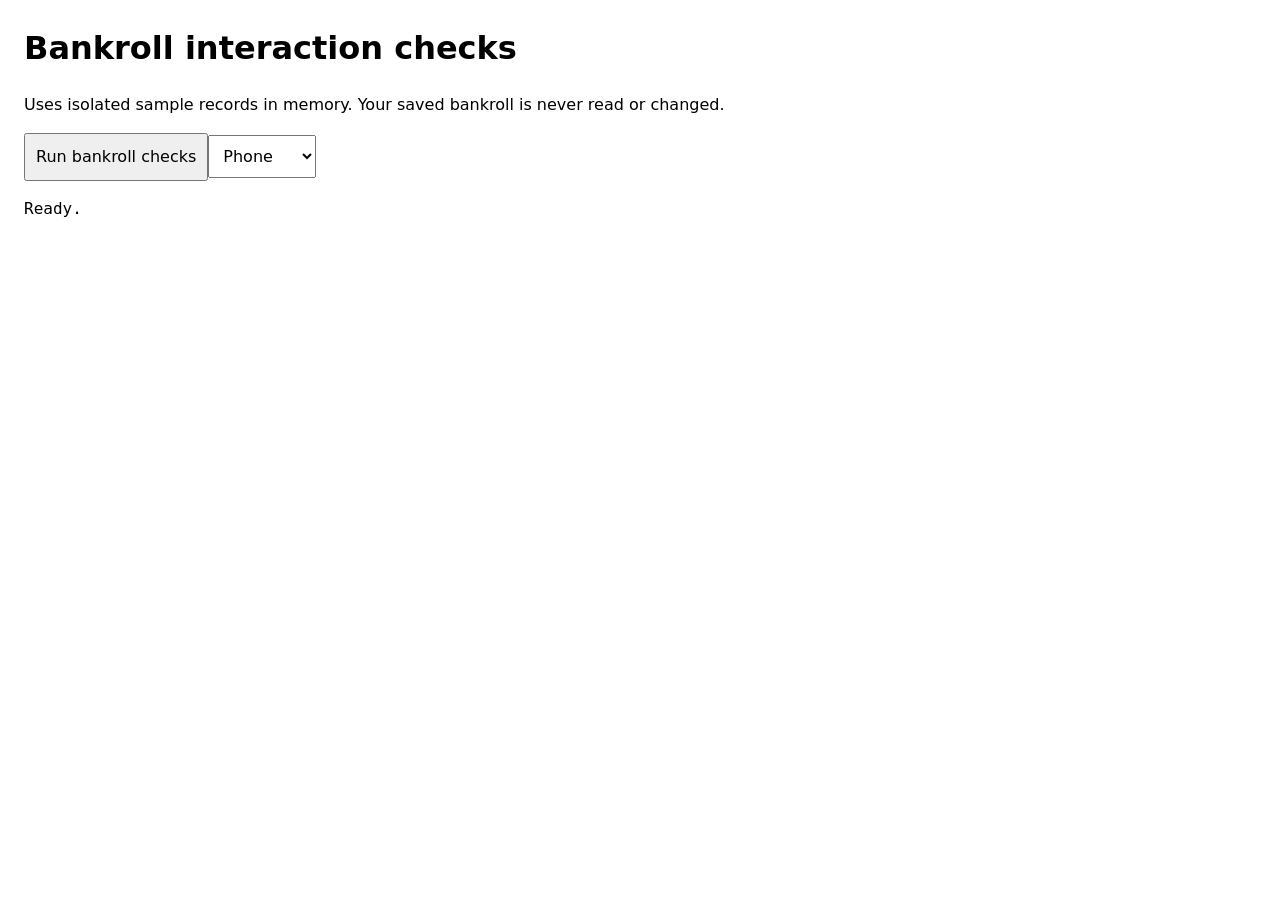
<file: tests/bankroll.html>
<!doctype html><html lang="en"><meta charset="utf-8"><meta name="viewport" content="width=device-width,initial-scale=1"><title>ParlayOS bankroll checks</title><style>body{font:16px/1.5 system-ui;margin:24px}button,select{font:inherit;padding:10px}iframe{display:block;border:0;margin-top:20px}pre{white-space:pre-wrap}</style><h1>Bankroll interaction checks</h1><p>Uses isolated sample records in memory. Your saved bankroll is never read or changed.</p><button id="run">Run bankroll checks</button><select id="size" aria-label="Preview width"><option value="390">Phone</option><option value="768">Tablet</option><option value="1440">Desktop</option></select><pre role="status" id="result">Ready.</pre><div id="preview"></div>
<script type="application/json" id="assets">{"css": "/* Shared, readable surfaces for the existing ParlayOS window and themes. */\nhtml { color-scheme: dark; }\nbody.pos-ui { --pos-accent:#ab9cff; --pos-bg:#111522; --pos-surface:#202638; --pos-text:#f4f5ff; --pos-muted:#c0c7d8; background:var(--pos-bg)!important; color:var(--pos-text)!important; }\nbody.pos-ui.theme-winter { --pos-bg:#191817; --pos-surface:#302923; --pos-accent:#f1bc87; }\nbody.pos-ui.theme-summer { --pos-bg:#211625; --pos-surface:#39233a; --pos-accent:#ffb593; }\nbody.pos-ui.theme-autumn { --pos-bg:#241816; --pos-surface:#392821; --pos-accent:#f5ba83; }\nbody.pos-ui.theme-halloween { --pos-bg:#1a1029; --pos-surface:#2d1d40; --pos-accent:#d4a2ff; }\nbody.pos-ui.theme-spring { --pos-bg:#10221e; --pos-surface:#203b31; --pos-accent:#a5e0bf; }\nbody.pos-ui.theme-rain { --pos-bg:#121d2d; --pos-surface:#22344b; --pos-accent:#a4d5fb; }\nbody.pos-ui.theme-desert { --pos-bg:#241b16; --pos-surface:#382d23; --pos-accent:#eccc98; }\nbody.pos-ui.theme-black { --pos-bg:#050608; --pos-surface:#15171c; --pos-accent:#e1e6ff; }\nhtml body.pos-ui * { text-shadow:none!important; box-sizing:border-box; }\nhtml body.pos-ui .window, html body.pos-ui #parlayWindow, html body.pos-ui .app-window { background:var(--pos-bg)!important; color:var(--pos-text)!important; filter:none!important; backdrop-filter:none!important; }\nhtml body.pos-ui #osWindow, html body.pos-ui .app-shell { background:var(--pos-bg)!important; color:var(--pos-text)!important; filter:none!important; backdrop-filter:none!important; }\nhtml body.pos-ui #viewport { background:transparent!important; overflow:auto!important; overscroll-behavior:contain; }\nhtml body.pos-ui #osWindow::before, html body.pos-ui #osWindow::after, html body.pos-ui::before, html body.pos-ui::after { background:transparent!important; box-shadow:none!important; }\n/* One screen frame and one scroll owner, including dynamically mounted hubs.\n   The viewport already sits below the titlebar; legacy 72\u2013114px offsets and\n   100dvh screen limits otherwise create gaps and nested scrolling. */\nhtml body.pos-ui #viewport > .screen {\n  --pos-screen-gutter:24px;\n  color:var(--pos-text)!important;\n  width:100%!important;\n  max-width:1248px!important;\n  min-width:0!important;\n  height:auto!important;\n  min-height:0!important;\n  max-height:none!important;\n  margin:0 auto!important;\n  padding:var(--pos-screen-gutter) var(--pos-screen-gutter) calc(var(--pos-screen-gutter) + env(safe-area-inset-bottom, 0px))!important;\n  overflow:visible!important;\n  scroll-snap-type:none!important;\n}\nhtml body.pos-ui #viewport > .screen > * { scroll-snap-align:none!important; }\n@media(max-width:760px) {\n  html body.pos-ui #viewport > .screen { --pos-screen-gutter:16px; }\n}\nhtml body.pos-ui .screen:not(.active) { display:none!important; }\nhtml body.pos-ui .screen.active { display:block!important; opacity:1!important; transform:none!important; filter:none!important; }\nhtml body.pos-ui .titlebar { position:relative!important; background:var(--pos-surface)!important; color:var(--pos-text)!important; min-height:58px; }\nhtml body.pos-ui .glass, html body.pos-ui .menu-btn, html body.pos-ui .theme-card { background-color:var(--pos-surface)!important; color:var(--pos-text)!important; border:1px solid #ffffff26!important; }\nhtml body.pos-ui .menu-btn p { color:var(--pos-muted)!important; opacity:1!important; font-size:14px!important; }\nhtml body.pos-ui .menu-btn h3 { font-size:20px!important; font-style:normal!important; }\nhtml body.pos-ui #menuGrid { display:grid!important; grid-template-columns:repeat(3,minmax(0,1fr))!important; gap:16px!important; }\nhtml body.pos-ui #menuGrid .menu-btn { display:flex!important; flex-direction:column!important; align-items:center!important; gap:12px!important; min-width:0!important; height:auto!important; max-height:none!important; min-height:156px!important; padding:24px 20px!important; }\n/* Keep the arrow in flow so wrapped text and larger type cannot collide with it. */\nhtml body.pos-ui #menuGrid .menu-btn > :is(h3,p) { position:static!important; margin:0!important; width:100%!important; min-width:0!important; overflow-wrap:anywhere; }\nhtml body.pos-ui #menuGrid .menu-btn > .go { position:static!important; inset:auto!important; transform:none!important; flex:0 0 auto!important; margin: auto 0 0!important; }\nhtml body.pos-ui #menuGrid .menu-btn[hidden] { display:none!important; }\nhtml body.pos-ui button, html body.pos-ui input, html body.pos-ui select, html body.pos-ui textarea { font-family:system-ui,sans-serif!important; }\nhtml body.pos-ui input, html body.pos-ui select, html body.pos-ui textarea { background:var(--pos-bg)!important; color:var(--pos-text)!important; border-color:#ffffff40!important; font-size:16px!important; }\nhtml body.pos-ui :focus-visible { outline:3px solid var(--pos-accent)!important; outline-offset:3px!important; }\nhtml body.pos-ui #whatsNewOverlay, html body.pos-ui #returningUserLoadScreen, html body.pos-ui #minecraft-splash, html body.pos-ui .whatsNewOverlay, html body.pos-ui [data-theme=\"white\"] { display:none!important; }\nhtml body.pos-ui > .whatsNewGroup, html body.pos-ui > .whatsNewFooter, html body.pos-ui > .whatsNewBadge { display:none!important; }\nhtml body.pos-ui #coverPage { background:var(--pos-bg)!important; color:var(--pos-text)!important; }\nhtml body.pos-ui #coverPage * { color:inherit!important; }\nhtml body.pos-ui #coverPage .glass { background:var(--pos-surface)!important; }\nhtml body.pos-ui #themeBackground { opacity:.24!important; pointer-events:none!important; }\nhtml body.pos-ui .pos-legacy, html body.pos-ui [data-pos-legacy] { display:none!important; }\n.pos-hub { width:100%; max-width:1200px; margin:0 auto; font:16px/1.5 system-ui,sans-serif; }\n.pos-hub h2 { font-size:28px; margin:0; color:var(--pos-text); }\n.pos-heading { display:flex; flex-wrap:wrap; justify-content:space-between; align-items:center; gap:12px; margin-bottom:18px; }\n.pos-nav, .pos-models, .pos-actions { display:flex; flex-wrap:wrap; gap:8px; }\n.pos-nav { margin:0 0 20px; }\n.pos-hub button, .pos-dialog button { min-height:44px; padding:10px 15px; border-radius:12px; border:1px solid #ffffff35; background:var(--pos-surface); color:var(--pos-text); cursor:pointer; font-size:14px; font-weight:650; }\n.pos-hub button[aria-pressed=\"true\"], .pos-dialog button.primary { background:var(--pos-accent)!important; color:#111522!important; border-color:transparent; }\n.pos-hub button:disabled { opacity:.5; cursor:default; }\n.pos-toolbar { display:flex; flex-wrap:wrap; gap:12px; align-items:center; margin-bottom:16px; }\n.pos-toolbar input { flex:1 1 200px; width:100%; min-width:0; border-radius:12px; padding:12px; }\n.pos-models { margin:8px 0 12px; }\n.pos-label { font-size:14px; color:var(--pos-muted); }\n.pos-status { font-size:14px; color:var(--pos-muted); margin:10px 0 18px; overflow-wrap:anywhere; }\n.pos-grid { display:grid; grid-template-columns:repeat(2,minmax(0,1fr)); gap:18px; align-items:start; }\n.pos-card { padding:20px; border:1px solid #ffffff28; border-radius:22px; background:var(--pos-surface); min-width:0; }\n.pos-card-head { display:flex; flex-wrap:wrap; justify-content:space-between; gap:8px; color:var(--pos-muted); font-size:13px; }\n.pos-card h3 { margin:15px 0; font-size:22px; line-height:1.3; font-weight:750; overflow-wrap:anywhere; }\n.pos-card h3 span { color:var(--pos-muted); font-weight:400; font-size:15px; }\n.pos-market { padding:14px 0; border-top:1px solid #ffffff22; }\n.pos-market-title { display:flex; justify-content:space-between; gap:12px; align-items:baseline; font-size:14px; }\n.pos-prob { font-size:20px; font-weight:750; font-variant-numeric:tabular-nums; }\n.pos-pick { font-size:18px; font-weight:700; margin:4px 0; overflow-wrap:anywhere; }\n.pos-meta { font-size:13px; color:var(--pos-muted); overflow-wrap:anywhere; }\n.pos-empty { padding:28px 20px; border:1px dashed #ffffff50; border-radius:18px; color:var(--pos-muted); grid-column:1/-1; }\n.pos-detail { margin-top:12px; }\n.pos-detail summary { cursor:pointer; min-height:44px; padding:10px 0; }\n.pos-evidence { border-top:1px solid #ffffff26; overflow-wrap:anywhere; }\n.pos-evidence h4 { margin:20px 0 8px; font-size:15px; }\n.pos-evidence dl { display:grid; gap:6px; font-size:14px; }\n.pos-evidence dt { color:var(--pos-muted); }\n.pos-evidence dd { margin:0 0 8px; }\n.pos-evidence ul { padding-left:20px; font-size:14px; }\n.pos-evidence li { margin-bottom:10px; }\n.pos-evidence a { color:var(--pos-accent); text-decoration:underline; }\n.pos-stats { display:grid; grid-template-columns:1fr 1fr; gap:8px; font-size:14px; }\n.pos-stats div { padding:10px; border-radius:10px; background:#00000020; }\n.pos-stats small { display:block; color:var(--pos-muted); }\n.pos-score-row { display:flex; justify-content:space-between; gap:12px; margin:10px 0; font-size:18px; }\n.pos-score-row b { font-variant-numeric:tabular-nums; }\n.pos-dialog { border:1px solid #ffffff40; border-radius:22px; padding:24px; width:min(620px,calc(100vw - 24px)); max-height:85dvh; overflow:auto; background:var(--pos-bg); color:var(--pos-text); z-index:2147483647; }\n.pos-dialog::backdrop { background:#080b18b8; }\n.pos-dialog .pos-row { padding:16px 0; border-top:1px solid #ffffff25; }\n.pos-dialog header { display:flex; justify-content:space-between; align-items:center; gap:16px; }\n.pos-dialog h2 { margin:0; font-size:22px; }\n.pos-dialog textarea { width:100%; min-height:150px; margin:16px 0; }\n.pos-lab { min-width:0; overflow-wrap:anywhere; }\n.pos-lab-intro { font-size:20px; font-weight:700; }\n.pos-lab-sport { margin:16px 0; padding:16px; border:1px solid #ffffff30; border-radius:18px; background:#ffffff05; }\n.pos-lab-sport>summary { display:flex; flex-wrap:wrap; justify-content:space-between; gap:8px; min-height:44px; align-items:center; cursor:pointer; font-weight:700; }\n.pos-lab-sport>summary::before { content:'+'; color:var(--pos-accent); }\n.pos-lab-sport[open]>summary::before { content:'\u2212'; }\n.pos-lab-sport>summary span:first-of-type { flex:1; }\n.pos-lab-sport>summary span:last-child { font-size:13px; color:var(--pos-muted); }\n.pos-lab-model { border-top:1px solid #ffffff25; padding:18px 0; }\n.pos-lab h4 { margin:8px 0; font-size:17px; }\n.pos-lab-metrics { display:grid; grid-template-columns:repeat(3,minmax(0,1fr)); gap:8px; margin:14px 0; }\n.pos-lab-metrics dt,.pos-lab-metrics small { font-size:11px; color:var(--pos-muted); }\n.pos-lab-metrics dd { margin:6px 0; font-size:21px; font-weight:700; font-variant-numeric:tabular-nums; }\n.pos-lab-detail { font-size:13px; margin:12px 0; }\n.pos-lab-detail summary { min-height:44px; padding:10px 0; box-sizing:border-box; cursor:pointer; }\n.pos-lab-detail li { margin:10px 0; }\n.pos-lab-detail ul { padding-left:20px; }\n.pos-lab-band { display:flex; flex-wrap:wrap; justify-content:space-between; gap:6px; padding:10px 0; border-bottom:1px solid #ffffff20; }\n.pos-lab-experiment { border-radius:14px; border:1px solid #ffffff25; padding:14px; background:#00000018; }\n.pos-lab-progress { margin:14px 0; }\n.pos-lab-progress span { display:flex; justify-content:space-between; flex-wrap:wrap; gap:8px; font-size:12px; }\n.pos-lab-progress progress { display:block; width:100%; height:8px; margin-top:8px; accent-color:var(--pos-accent); }\n@media(max-width:400px) { .pos-lab-sport { padding:12px; } .pos-lab-metrics dd { font-size:18px; } }\n.pos-toast { position:fixed; bottom:20px; left:50%; transform:translateX(-50%); z-index:2147483647; padding:12px 18px; border-radius:14px; color:var(--pos-text); background:var(--pos-surface); border:1px solid var(--pos-accent); max-width:90vw; }\nhtml body.pos-ui #screen-settings .setting-title { font-size:16px!important; }\nhtml body.pos-ui #screen-settings .setting-desc { font-size:14px!important; color:var(--pos-muted)!important; }\n@media(max-width:760px) {\n  html body.pos-ui #menuGrid { grid-template-columns:repeat(2,minmax(0,1fr))!important; gap:12px!important; }\n  html body.pos-ui #menuGrid .menu-btn { padding:20px 12px!important; min-height:150px!important; }\n  .pos-grid { grid-template-columns:1fr; }\n  .pos-card { padding:16px; }\n  .pos-models { display:grid; grid-template-columns:1fr 1fr; }\n  .pos-models button:last-child { grid-column:1/-1; }\n  .pos-nav { flex-wrap:nowrap; overflow-x:auto; padding-bottom:8px; }\n  .pos-nav button { flex-shrink:0; }\n  .pos-hub h2 { font-size:25px; }\n}\n@media(max-width:480px) { html body.pos-ui #menuGrid { grid-template-columns:1fr!important; } }\n@media(prefers-reduced-motion:reduce) { html body.pos-ui *,html body.pos-ui *::before,html body.pos-ui *::after { animation:none!important; transition:none!important; scroll-behavior:auto!important; } }\n\nhtml body.pos-ui.reduce-motion *,html body.pos-ui.reduce-motion *::before,html body.pos-ui.reduce-motion *::after { animation:none!important; transition:none!important; scroll-behavior:auto!important; }\n\nhtml body.pos-ui { --text:var(--pos-text); --muted:var(--pos-muted); }\nhtml body.pos-ui .theme-card div:nth-child(2) { font-size:14px!important; }\nhtml body.pos-ui .theme-card div:nth-child(3) { font-size:12px!important; color:var(--pos-muted)!important; }\nhtml body.pos-ui .mono-block,html body.pos-ui .notice,html body.pos-ui .toggle .left,html body.pos-ui .titlebar h1 { color:var(--pos-text)!important; }\n\n/* Keep the window inside the viewport across theme and settings changes. */\nhtml { background:#111522; }\nhtml body.pos-ui .app-shell { min-height:100dvh!important; height:auto!important; display:block!important; padding:24px!important; }\nhtml body.pos-ui #osWindow { height:calc(100dvh - 48px)!important; max-height:calc(100dvh - 48px)!important; min-height:0!important; margin:0 auto!important; }\nhtml body.pos-ui #viewport { flex:1 1 auto!important; min-height:0!important; }\nhtml body.pos-ui .screen.active { position:relative!important; inset:auto!important; height:auto!important; width:100%!important; flex-shrink:0!important; }\nhtml body.pos-ui #screen-settings .settings { display:block!important; }\nhtml body.pos-ui #screen-settings .toggle-list { width:100%!important; }\nhtml body.pos-ui #screen-settings .toggle .left b { font-size:16px!important; }\nhtml body.pos-ui #screen-settings .toggle .left span { font-size:14px!important; }\nhtml body.pos-ui .theme-card { background-image:none!important; }\nhtml body.pos-ui .theme-card[data-theme=\"winter\"],html body.pos-ui .theme-card[data-theme=\"autumn\"],html body.pos-ui .theme-card[data-theme=\"desert\"] { background-color:#392821!important; }\nhtml body.pos-ui .theme-card[data-theme=\"summer\"],html body.pos-ui .theme-card[data-theme=\"halloween\"] { background-color:#39233a!important; }\nhtml body.pos-ui .theme-card[data-theme=\"spring\"] { background-color:#203b31!important; }\nhtml body.pos-ui .theme-card[data-theme=\"rain\"] { background-color:#22344b!important; }\nhtml body.pos-ui .theme-card[data-theme=\"black\"] { background-color:#15171c!important; }\n@media(max-width:760px) { html body.pos-ui .app-shell { padding:10px!important; } html body.pos-ui #osWindow { height:calc(100dvh - 20px)!important; max-height:calc(100dvh - 20px)!important; } }\n/* The legacy dock must not add invisible height below the app window. */\nhtml:has(body.pos-ui) { background:#111522!important; }\nhtml body.pos-ui { overflow:hidden!important; }\nhtml body.pos-ui .app-shell > .dock { position:fixed!important; left:50%!important; bottom:12px!important; transform:translateX(-50%)!important; }\n\n/* Keep prop inputs in normal flow at phone widths. */\nhtml body.pos-ui [data-pos-prop-form] { display:grid; gap:12px; min-width:0; }\nhtml body.pos-ui [data-pos-prop-form] label { display:grid; gap:6px; min-width:0; }\nhtml body.pos-ui [data-pos-prop-form] input, html body.pos-ui [data-pos-prop-form] select,\nhtml body.pos-ui [data-pos-prop-form] button { width:100%; min-width:0; max-width:100%; min-height:44px; }\n\nhtml body.pos-ui [data-pos-total-form] { display:grid; gap:12px; min-width:0; }\nhtml body.pos-ui [data-pos-total-form] label { display:grid; gap:6px; min-width:0; }\nhtml body.pos-ui [data-pos-total-form] input, html body.pos-ui [data-pos-total-form] button {\n  width:100%; min-width:0; max-width:100%; min-height:44px;\n}\n\nhtml body.pos-ui [data-pos-nhl-prop-form], html body.pos-ui [data-pos-nhl-prop-form] label { display:grid; gap:10px; min-width:0; }\nhtml body.pos-ui [data-pos-nhl-prop-form] input, html body.pos-ui [data-pos-nhl-prop-form] select, html body.pos-ui [data-pos-nhl-prop-form] button { width:100%; min-width:0; max-width:100%; min-height:44px; }\n\nhtml body.pos-ui [data-pos-total-model] { width:100%; min-width:0; max-width:100%; min-height:44px; }\n\n.pos-model-notice { margin:12px 0; padding:14px; border:1px solid rgba(255,255,255,.18); border-radius:16px; overflow-wrap:anywhere; }\n.pos-model-notice p { margin:0 0 10px; }\n.pos-model-notice p:last-child { margin-bottom:0; }\n.pos-models button { min-width:0; overflow-wrap:anywhere; white-space:normal; }\n\n\n/* Slate tools remain readable without adding another scroll container. */\n.pos-coverage { padding:16px; margin:16px 0; border:1px solid #ffffff28; border-radius:18px; background:#ffffff05; }\n.pos-coverage h3 { margin:0 0 12px; font-size:16px; }\n.pos-coverage-counts { display:grid; grid-template-columns:repeat(4,minmax(0,1fr)); gap:12px; }\n.pos-coverage-counts b { display:block; font-size:25px; font-variant-numeric:tabular-nums; }\n.pos-coverage-counts span { display:block; color:var(--pos-muted); font-size:12px; }\n.pos-slate-controls { display:flex; flex-wrap:wrap; gap:12px; margin:16px 0; }\n.pos-slate-controls label { flex:1 1 180px; font-size:13px; color:var(--pos-muted); }\n.pos-slate-controls select { display:block; width:100%; min-height:44px; padding:10px; margin-top:6px; border:1px solid #ffffff40; border-radius:12px; }\n@media(max-width:500px) { .pos-coverage-counts { grid-template-columns:repeat(2,minmax(0,1fr)); } }\n\n/* Bankroll: one presentation owner, existing per-user records. */\nhtml body.pos-ui #screen-bankroll > :not(#pos-bankroll){display:none!important}\n.pos-bank {line-height:1.5}\n.pos-bank-heading{display:flex;align-items:center;justify-content:space-between;gap:24px;flex-wrap:wrap;margin-bottom:28px}\n.pos-bank-eyebrow{font-size:11px;font-weight:750;letter-spacing:.16em;color:var(--pos-accent)}\n.pos-bank-heading h2{font-size:36px;letter-spacing:-.04em;margin:4px 0}\n.pos-bank-heading p,.pos-bank-slip p{color:var(--pos-muted);margin:4px 0;font-size:14px}\n.pos-bank .pos-bank-primary{background:var(--pos-accent);color:#111522;border-color:transparent}\n.pos-bank-hero{border:1px solid #ffffff25;border-radius:24px;padding:28px;background:linear-gradient(120deg,#ffffff0d,transparent),var(--pos-surface);margin-bottom:20px}\n.pos-bank-balance>span{color:var(--pos-muted);font-size:14px}.pos-bank-balance>strong{display:block;font-size:clamp(36px,6vw,56px);letter-spacing:-.045em;line-height:1.25;font-variant-numeric:tabular-nums;margin:8px 0}\n.pos-bank-balance p{color:var(--pos-muted);font-size:14px;margin:4px 0 24px}\n.pos-bank-metrics{display:grid;grid-template-columns:repeat(3,minmax(0,1fr));border-top:1px solid #ffffff25;padding-top:22px;gap:20px}\n.pos-bank-metric span,.pos-bank-metric small{display:block;color:var(--pos-muted);font-size:13px}.pos-bank-metric strong{display:block;font-size:25px;margin:4px 0;font-variant-numeric:tabular-nums}\n.pos-bank-columns{display:grid;grid-template-columns:minmax(0,1.3fr) minmax(0,1fr);gap:20px}\n.pos-bank-panel{background:var(--pos-surface);border:1px solid #ffffff25;border-radius:20px;padding:24px;margin-bottom:20px;min-width:0}\n.pos-bank-section-heading{display:flex;gap:12px;align-items:center;justify-content:space-between;flex-wrap:wrap;margin-bottom:12px}.pos-bank-section-heading h3{margin:0;font-size:18px}.pos-bank-section-heading>span{font-size:12px;color:var(--pos-muted)}\n#pos-bank-pending-count{display:inline-block;font-size:12px;padding:2px 8px;border-radius:20px;background:#ffffff12;margin-left:6px}\n#pos-bank-chart svg{display:block;width:100%;height:auto;margin-top:20px;min-height:130px}.pos-bank-axis{display:flex;justify-content:space-between;gap:8px;font-size:11px;color:var(--pos-muted)}\n.pos-bank-empty{padding:28px 12px;text-align:center;color:var(--pos-muted);font-size:14px;border:1px dashed #ffffff25;border-radius:14px}.pos-bank-empty p{margin:6px 0 0}\n.pos-bank-slip{border:1px solid #ffffff25;border-radius:14px;margin:10px 0;background:var(--pos-bg);overflow:hidden}\n.pos-bank-slip>summary{display:flex;justify-content:space-between;align-items:center;gap:16px;cursor:pointer;padding:16px;list-style:none}.pos-bank-slip>summary::-webkit-details-marker{display:none}.pos-bank-slip>summary>div{min-width:0}.pos-bank-slip h4{margin:7px 0 3px;font-size:16px;overflow-wrap:anywhere}.pos-bank-slip p{font-size:12px}.pos-bank-slip-body{padding:0 16px 16px;color:var(--pos-muted);font-size:14px}.pos-bank-slip-body li{margin:8px 0;overflow-wrap:anywhere}\n.pos-bank-badge{display:inline-block;font-size:11px;font-weight:750;padding:3px 9px;border-radius:20px;background:#ffffff12;color:var(--pos-muted)}\n.pos-bank-badge[data-outcome=win],.pos-bank-return[data-outcome=win]{color:#90edbf}.pos-bank-badge[data-outcome=loss],.pos-bank-return[data-outcome=loss]{color:#ffabba}.pos-bank-badge[data-outcome=pending]{color:#f5d18b}\n.pos-bank-return{text-align:right;white-space:nowrap;font-size:19px;font-variant-numeric:tabular-nums}.pos-bank-return small{display:block;font-size:11px;font-weight:400;color:var(--pos-muted)}\n.pos-bank-filters{display:flex;gap:12px;margin:16px 0}.pos-bank-filters input{flex:1;min-width:0}.pos-bank-filters input,.pos-bank-filters select{padding:11px 14px;border:1px solid;border-radius:10px;min-height:44px}.pos-bank-filters select{width:150px}\n.pos-bank-import{border:1px solid #ffffff25;border-radius:16px;padding:18px;margin-bottom:18px}.pos-bank-import>summary{cursor:pointer;font-weight:650;min-height:24px}.pos-bank-import p{color:var(--pos-muted);font-size:14px}.pos-bank-footnote{font-size:12px;text-align:center}\n.pos-bank-dialog{max-width:540px}.pos-bank-dialog form{display:grid;gap:16px}.pos-bank-dialog label{display:grid;gap:7px;font-size:14px;color:var(--pos-muted)}.pos-bank-dialog input,.pos-bank-dialog textarea{padding:12px;border:1px solid;border-radius:10px;width:100%;min-width:0}.pos-bank-dialog textarea{min-height:90px;resize:vertical}.pos-bank-form-row{display:grid;grid-template-columns:1fr 1fr;gap:14px}.pos-bank-dialog [data-bank-message]{margin:0;color:#ffabba}.pos-bank-dialog p{font-size:14px}\nhtml body.pos-ui #pos-bank-import-mount .glass{padding:16px!important;margin:0!important}html body.pos-ui #pos-bank-import-mount button{min-height:44px!important}html body.pos-ui #pos-bank-import-mount [style*=\"color:\"]{color:var(--pos-text)!important}\nhtml body.pos-ui #pos-bank-import-mount .pos-import-layout{display:flex;flex-direction:column;gap:14px;padding:0!important;border:0!important;border-radius:0!important;background:transparent!important;box-shadow:none!important}\n.pos-import-heading{margin:12px 0 0;font-size:16px;line-height:1.4}\n.pos-import-field{display:flex;flex-direction:column;gap:8px;min-width:0;font-size:14px;font-weight:600;color:var(--pos-text)}\n.pos-import-amounts{display:grid;grid-template-columns:1fr 1.5fr;gap:14px;min-width:0}\n.pos-import-toolbar,.pos-import-source-actions{display:flex;flex-wrap:wrap;gap:10px}\nhtml body.pos-ui #pos-bank-import-mount .pos-import-layout :is(input:not([type=file]),textarea){width:100%!important;min-width:0!important;max-width:100%!important;flex:none!important;margin:0!important;padding:12px!important;font-family:inherit!important;font-size:16px!important;border:1px solid #ffffff40!important;border-radius:12px!important}\nhtml body.pos-ui #pos-bank-import-mount .pos-import-layout textarea{min-height:150px!important;resize:vertical!important}\nhtml body.pos-ui #pos-bank-import-mount .pos-import-layout button{position:static!important;flex:1 1 150px!important;min-width:0!important;max-width:100%!important;height:auto!important;margin:0!important;padding:12px 14px!important;font-size:14px!important;white-space:normal!important;line-height:1.4!important}\nhtml body.pos-ui #pos-bank-import-mount #brDkImportBtn{flex:none!important;width:100%!important;background:var(--pos-accent)!important;color:#111522!important;border-color:transparent!important}\n.pos-import-layout .pos-import-help{font-size:13px;margin:0;color:var(--pos-muted)}\n.pos-import-alternatives{border-top:1px solid #ffffff25;border-bottom:1px solid #ffffff25;padding:12px 0}\n.pos-import-alternatives>summary{min-height:44px;cursor:pointer;font-size:14px;font-weight:600;display:list-item;align-content:center}\n.pos-import-alternatives[open]>*:not(summary){margin-top:12px}\n.pos-import-layout :is(#brDkMsg,#brDkPreview){max-width:100%;overflow-wrap:anywhere}\n@media(max-width:480px){.pos-import-amounts{grid-template-columns:1fr}.pos-bank-import{padding:16px}.pos-import-toolbar,.pos-import-source-actions{flex-direction:column}html body.pos-ui #pos-bank-import-mount :is(.pos-import-toolbar,.pos-import-source-actions) button{flex:none!important;width:100%!important}}\n@media(max-width:800px){.pos-bank-columns{grid-template-columns:1fr}.pos-bank-hero,.pos-bank-panel{padding:20px}.pos-bank-heading{gap:16px}.pos-bank-heading .pos-actions{width:100%}.pos-bank-heading .pos-actions button{flex:1}.pos-bank-heading h2{font-size:30px}}\n@media(max-width:480px){.pos-bank-metrics{grid-template-columns:1fr;gap:16px}.pos-bank-metric{display:grid;grid-template-columns:1fr auto;align-items:center}.pos-bank-metric small{grid-column:1/-1}.pos-bank-metric strong{font-size:23px}.pos-bank-filters{flex-wrap:wrap}.pos-bank-filters input{flex-basis:100%}.pos-bank-filters select{width:100%}.pos-bank-panel,.pos-bank-hero{padding:16px}.pos-bank-slip>summary{padding:13px;gap:10px}.pos-bank-return{font-size:16px}}\n", "js": "(function(root,factory){\n  const api=factory();\n  if(typeof module==='object'&&module.exports)module.exports=api;\n  else {root.ParlayOSBankroll=api;api.boot();}\n})(typeof window==='undefined'?this:window,function(){\n  'use strict';\n  const rows=x=>Array.isArray(x)?x:[],valid=x=>x!==null&&x!==undefined&&x!==''&&Number.isFinite(Number(x)),num=x=>valid(x)?Number(x):0;\n  const money=x=>new Intl.NumberFormat('en-US',{style:'currency',currency:'USD'}).format(num(x));\n  const signed=x=>(x>0?'+':'')+money(x),escape=x=>String(x??'').replace(/[&\u003c>\"']/g,c=>({'&':'&amp;','\u003c':'&lt;','>':'&gt;','\"':'&quot;',\"'\":'&#39;'}[c]));\n  function summary(data){\n    const history=rows(data.history),pending=rows(data.pending);\n    const settled=history.map((h,index)=>({...h,index})).filter(h=>!h.isStake&&(h.isSettlement||num(h.profit)!==0));\n    const staked=new Map(history.filter(h=>h.isStake&&h.pendingId).map(h=>[String(h.pendingId),Math.abs(num(h.profit))]));\n    settled.forEach(h=>{h.stake=valid(h.stake)?Number(h.stake):staked.get(String(h.slipId));h.outcome=num(h.profit)>0?'win':num(h.profit)\u003c0?'loss':'push';});\n    const pnl=settled.reduce((v,h)=>v+num(h.profit),0),atRisk=pending.reduce((v,h)=>v+num(h.stake),0);\n    const wins=settled.filter(h=>h.outcome==='win').length,losses=settled.filter(h=>h.outcome==='loss').length;\n    const knownStakes=settled.every(h=>valid(h.stake)&&Number(h.stake)>0),stakeTotal=settled.reduce((v,h)=>v+num(h.stake),0);\n    return {settled,pending,pnl,atRisk,balance:num(data.balance),wins,losses,pushes:settled.length-wins-losses,\n      winRate:wins+losses?wins/(wins+losses):null,roi:knownStakes&&stakeTotal>0?pnl/stakeTotal:null,stakeTotal};\n  }\n  function logSlip(data,{label,stake,odds,id,legs=[]},now=Date.now()){\n    stake=Number(stake);odds=Number(odds);\n    if(!String(label||'').trim())throw Error('Enter a slip name or selection.');\n    if(!Number.isFinite(stake)||stake\u003c=0||Math.abs(stake*100-Math.round(stake*100))>1e-7)throw Error('Enter a positive wager with at most two decimal places.');\n    if(stake>num(data.balance))throw Error('Wager exceeds the available virtual balance.');\n    if(!Number.isInteger(odds)||Math.abs(odds)\u003c100)throw Error('Enter American odds of +100 or higher, or \u2212100 or lower.');\n    if(!id||rows(data.pending).some(p=>p.id===id))throw Error('Slip identifier already exists.');\n    const balance=Math.round((num(data.balance)-stake)*100)/100,date=new Date(now).toLocaleDateString();\n    return {...data,balance,pending:[...rows(data.pending),{id,label:String(label).trim(),stake,odds,legs,placedDate:date,ts:now}],history:[...rows(data.history),{balance,label:String(label).trim()+' (staked)',profit:-stake,date,ts:now,isStake:true,pendingId:id}]};\n  }\n  function settle(data,id,outcome,now=Date.now()){\n    const bet=rows(data.pending).find(p=>p.id===id);if(!bet||!['win','loss','push'].includes(outcome))throw Error('This pending slip is no longer available.');\n    const stake=num(bet.stake),odds=num(bet.odds);if(stake\u003c=0||Math.abs(odds)\u003c100)throw Error('This saved slip has invalid wager or odds data.');\n    const profit=Math.round((outcome==='win'?stake*(odds>0?odds/100:100/-odds):outcome==='loss'?-stake:0)*100)/100;\n    const balance=Math.round((num(data.balance)+stake+profit)*100)/100;\n    return {...data,balance,pending:data.pending.filter(p=>p.id!==id),history:[...rows(data.history),{balance,label:bet.label,profit,stake,odds,date:new Date(now).toLocaleDateString(),ts:now,isSettlement:true,result:outcome,legs:bet.legs,slipId:bet.id,placedDate:bet.placedDate}]};\n  }\n  let host,dialog,filter='all',search='',signature='',opener;\n  const q=s=>document.querySelector(s),read=()=>window.brLoad?.();\n  function save(data){if(typeof window.brSave!=='function'||window.brSave(data)===false)throw Error('Could not save the bankroll. Try again.');window.renderBankroll?.();signature='';render();}\n  function pct(x){return x===null?'\u2014':(x*100).toFixed(1)+'%';}\n  function chart(s){\n    if(!s.settled.length)return '\u003cdiv class=\"pos-bank-empty\">Your performance chart starts with your first settled slip.\u003c/div>';\n    const values=[0];s.settled.forEach(h=>values.push(values.at(-1)+num(h.profit)));\n    const lo=Math.min(...values),hi=Math.max(...values),range=hi-lo||1;\n    const points=values.map((v,i)=>(12+i/(values.length-1)*776).toFixed(1)+','+(150-(v-lo)/range*126).toFixed(1)).join(' ');\n    return `\u003csvg viewBox=\"0 0 800 180\" role=\"img\" aria-label=\"Settled profit over ${s.settled.length} slips, ending at ${escape(signed(s.pnl))}\">\u003cline x1=\"12\" y1=\"${150-(0-lo)/range*126}\" x2=\"788\" y2=\"${150-(0-lo)/range*126}\" stroke=\"currentColor\" opacity=\".25\" stroke-dasharray=\"4 6\"/>\u003cpolyline points=\"${points}\" fill=\"none\" stroke=\"var(--pos-accent)\" stroke-width=\"3\" vector-effect=\"non-scaling-stroke\"/>\u003c/svg>\u003cdiv class=\"pos-bank-axis\">\u003cspan>First slip\u003c/span>\u003cspan>Range ${money(lo)} to ${money(hi)}\u003c/span>\u003cspan>Latest\u003c/span>\u003c/div>`;\n  }\n  function slip(item,pending){\n    const status=pending?'Pending':({win:'Won',loss:'Lost',push:'Push'})[item.outcome];\n    const legs=rows(item.legs);return `\u003cdetails class=\"pos-bank-slip\">\u003csummary>\u003cdiv>\u003cspan class=\"pos-bank-badge\" data-outcome=\"${pending?'pending':item.outcome}\">${status}\u003c/span>\u003ch4>${escape(item.label||'Saved slip')}\u003c/h4>\u003cp>${escape(pending?item.placedDate:item.date)||'Date unavailable'} \u00b7 Wager ${valid(item.stake)?money(item.stake):'unavailable'}${valid(item.odds)?' \u00b7 '+(Number(item.odds)>0?'+':'')+escape(item.odds):''}\u003c/p>\u003c/div>\u003cstrong class=\"pos-bank-return\" data-outcome=\"${pending?'pending':item.outcome}\">${pending?money(item.stake):signed(num(item.profit))}\u003csmall>${pending?'at risk':'net result'}\u003c/small>\u003c/strong>\u003c/summary>\u003cdiv class=\"pos-bank-slip-body\">${legs.length?'\u003col>'+legs.map(l=>'\u003cli>'+escape(typeof l==='object'?(l.pick||l.label||l.selection||'Saved leg'):l)+'\u003c/li>').join('')+'\u003c/ol>':'\u003cp>No individual legs were saved with this slip.\u003c/p>'}${pending?`\u003cdiv class=\"pos-actions\">${['win','loss','push'].map(x=>`\u003cbutton type=\"button\" data-bank-settle=\"${x}\" data-bank-id=\"${escape(item.id)}\">Mark ${x}\u003c/button>`).join('')}\u003c/div>`:''}\u003c/div>\u003c/details>`;\n  }\n  function render(){\n    if(!host)return;const data=read();if(!data){q('#pos-bank-overview').innerHTML='\u003cp>Bankroll data is not available yet.\u003c/p>';return;}\n    const stamp=JSON.stringify([data,filter,search]);if(stamp===signature)return;signature=stamp;\n    const s=summary(data),metric=(label,value,detail)=>`\u003cdiv class=\"pos-bank-metric\">\u003cspan>${label}\u003c/span>\u003cstrong>${value}\u003c/strong>\u003csmall>${detail}\u003c/small>\u003c/div>`;\n    q('#pos-bank-overview').innerHTML=`\u003cdiv class=\"pos-bank-balance\">\u003cspan>Available virtual balance\u003c/span>\u003cstrong>${money(s.balance)}\u003c/strong>\u003cp>${money(s.atRisk)} committed to ${s.pending.length} pending ${s.pending.length===1?'slip':'slips'}\u003c/p>\u003c/div>\u003cdiv class=\"pos-bank-metrics\">${metric('Settled profit',signed(s.pnl),'Pending wagers excluded')}${metric('Win rate',pct(s.winRate),s.wins+' wins \u00b7 '+s.losses+' losses \u00b7 '+s.pushes+' pushes')}${metric('Return on wagers',pct(s.roi),s.roi===null?'Requires saved settled wager amounts':money(s.stakeTotal)+' settled wagers')}\u003c/div>`;\n    q('#pos-bank-chart').innerHTML=chart(s);\n    q('#pos-bank-pending-count').textContent=s.pending.length;\n    const list=q('#pos-bank-pending'),open=new Set(Array.from(list.querySelectorAll('details[open]')).map(el=>el.querySelector('[data-bank-id]')?.dataset.bankId));\n    list.innerHTML=s.pending.length?s.pending.map(h=>slip(h,true)).join(''):'\u003cdiv class=\"pos-bank-empty\">\u003cb>No pending slips\u003c/b>\u003cp>Log an existing wager to track its result here.\u003c/p>\u003c/div>';\n    list.querySelectorAll('details').forEach(d=>{if(open.has(d.querySelector('[data-bank-id]')?.dataset.bankId))d.open=true;});\n    const matches=s.settled.filter(h=>(filter==='all'||h.outcome===filter)&&String(h.label||'').toLowerCase().includes(search.toLowerCase())).reverse();\n    q('#pos-bank-history-count').textContent=matches.length+' of '+s.settled.length+' slips';\n    q('#pos-bank-history').innerHTML=matches.length?matches.map(h=>slip(h,false)).join(''):`\u003cdiv class=\"pos-bank-empty\">\u003cb>${s.settled.length?'No matching slips':'No settled slips yet'}\u003c/b>\u003cp>${s.settled.length?'Try a different filter or search.':'Wins, losses and pushes will appear here after you record a result.'}\u003c/p>\u003c/div>`;\n  }\n  function open(title,body){opener=document.activeElement;dialog.innerHTML=`\u003cheader>\u003ch2>${title}\u003c/h2>\u003cbutton type=\"button\" data-bank-close>Close\u003c/button>\u003c/header>${body}`;dialog.showModal();}\n  function close(){dialog.close();opener?.focus();}\n  function organizeImport(importer){\n    const find=id=>importer.querySelector('#'+id);\n    const ids=['brDkLinkInput','brDkTextInput','brDkStakeInput','brDkOddsInput','brDkImportBtn','brDkPasteBtn','brDkClearBtn','brDkMsg','brDkPreview','brDkRipBtn','brPhotoStripBtn','brPhotoFileInput'];\n    const nodes=Object.fromEntries(ids.map(id=>[id,find(id)]));\n    if(!nodes.brDkTextInput||!nodes.brDkImportBtn)return;\n    importer.classList.add('pos-import-layout');\n    importer.replaceChildren();\n    const section=(tag,cls,text)=>{const el=document.createElement(tag);el.className=cls;if(text)el.textContent=text;return el;};\n    const title=text=>importer.appendChild(section('h4','pos-import-heading',text));\n    const field=(id,label,parent,placeholder)=>{const input=nodes[id];if(!input)return;const wrap=section('label','pos-import-field',label);wrap.htmlFor=id;input.setAttribute('aria-label',label);if(placeholder)input.placeholder=placeholder;wrap.appendChild(input);parent.appendChild(wrap);};\n    title('1. Review wager details');\n    const amounts=section('div','pos-import-amounts');importer.appendChild(amounts);\n    field('brDkStakeInput','Wager ($)',amounts,'0.00');\n    field('brDkOddsInput','Combined American odds',amounts,'Auto-detected or enter odds');\n    importer.appendChild(section('p','pos-import-help','Use the wager and combined odds shown on your existing slip.'));\n    title('2. Add your slip');\n    const toolbar=section('div','pos-import-toolbar');importer.appendChild(toolbar);\n    for(const [id,label]of [['brDkPasteBtn','Paste from clipboard'],['brDkClearBtn','Clear fields']]){if(nodes[id]){nodes[id].textContent=label;toolbar.appendChild(nodes[id]);}}\n    field('brDkTextInput','Slip text',importer,'Paste selections, odds and wager here.');\n    const alternatives=section('details','pos-import-alternatives');alternatives.appendChild(section('summary','','Use a share link or photo'));\n    alternatives.appendChild(section('p','pos-import-help','Link and photo imports can log the slip automatically. Check the wager above first.'));\n    field('brDkLinkInput','Sportsbook share link',alternatives,'https://\u2026');\n    const sourceActions=section('div','pos-import-source-actions');alternatives.appendChild(sourceActions);importer.appendChild(alternatives);\n    title('3. Save pasted slip');\n    nodes.brDkImportBtn.textContent='Import and log slip';importer.appendChild(nodes.brDkImportBtn);\n    for(const id of ['brDkMsg','brDkPreview'])if(nodes[id]){nodes[id].setAttribute('role','status');nodes[id].setAttribute('aria-live','polite');importer.appendChild(nodes[id]);}\n    for(const id of ['brDkRipBtn','brPhotoStripBtn','brPhotoFileInput'])if(nodes[id])importer.appendChild(nodes[id]);\n    // Move late-created import controls without cloning away their listeners.\n    // The save button stays a direct child so the legacy photo installer sees\n    // its existing button anywhere in this container and cannot duplicate it.\n    const observer=new MutationObserver(arrangeSources);\n    function arrangeSources(){\n      observer.disconnect();\n      for(const [id,label]of [['brDkRipBtn','Import from link'],['brPhotoStripBtn','Import from photo']]){\n        const button=find(id);if(!button)continue;\n        if(!button.dataset.posImportLabel){button.textContent=label;button.dataset.posImportLabel='true';}\n        if(button.parentElement!==sourceActions)sourceActions.appendChild(button);\n      }\n      observer.observe(importer,{childList:true,subtree:true});\n    }\n    arrangeSources();\n  }\n  function boot(){\n    if(document.readyState==='loading'){document.addEventListener('DOMContentLoaded',boot,{once:true});return;}\n    const screen=q('#screen-bankroll');if(!screen||q('#pos-bankroll'))return;\n    Array.from(screen.children).forEach(el=>el.setAttribute('data-pos-legacy',''));\n    host=document.createElement('div');host.id='pos-bankroll';host.className='pos-hub pos-bank';\n    host.innerHTML=`\u003cheader class=\"pos-bank-heading\">\u003cdiv>\u003cspan class=\"pos-bank-eyebrow\">YOUR TRACKING SPACE\u003c/span>\u003ch2>Bankroll\u003c/h2>\u003cp>Track wagers. Understand your results.\u003c/p>\u003c/div>\u003cdiv class=\"pos-actions\">\u003cbutton type=\"button\" data-bank-adjust>Adjust starting balance\u003c/button>\u003cbutton type=\"button\" class=\"pos-bank-primary\" data-bank-log>Log a slip\u003c/button>\u003c/div>\u003c/header>\u003csection class=\"pos-bank-hero\" id=\"pos-bank-overview\" aria-label=\"Bankroll overview\">\u003c/section>\u003cdiv class=\"pos-bank-columns\">\u003csection class=\"pos-bank-panel\">\u003cdiv class=\"pos-bank-section-heading\">\u003ch3>Settled performance\u003c/h3>\u003cspan>All time\u003c/span>\u003c/div>\u003cp class=\"pos-meta\">Cumulative net results. Pending stakes do not count as losses.\u003c/p>\u003cdiv id=\"pos-bank-chart\">\u003c/div>\u003c/section>\u003csection class=\"pos-bank-panel\">\u003cdiv class=\"pos-bank-section-heading\">\u003ch3>Pending slips \u003cspan id=\"pos-bank-pending-count\">\u003c/span>\u003c/h3>\u003c/div>\u003cdiv id=\"pos-bank-pending\">\u003c/div>\u003c/section>\u003c/div>\u003csection class=\"pos-bank-panel\">\u003cdiv class=\"pos-bank-section-heading\">\u003ch3>Slip history\u003c/h3>\u003cspan id=\"pos-bank-history-count\">\u003c/span>\u003c/div>\u003cdiv class=\"pos-bank-filters\">\u003cinput type=\"search\" id=\"pos-bank-search\" aria-label=\"Search slip history\" placeholder=\"Search slip names\">\u003cselect id=\"pos-bank-filter\" aria-label=\"Filter slip results\">\u003coption value=\"all\">All results\u003c/option>\u003coption value=\"win\">Won\u003c/option>\u003coption value=\"loss\">Lost\u003c/option>\u003coption value=\"push\">Push\u003c/option>\u003c/select>\u003c/div>\u003cdiv id=\"pos-bank-history\">\u003c/div>\u003c/section>\u003cdetails class=\"pos-bank-import\">\u003csummary>Import an existing sportsbook slip\u003c/summary>\u003cp>Import tools are optional. Review the wager and odds before logging.\u003c/p>\u003cdiv id=\"pos-bank-import-mount\">\u003c/div>\u003c/details>\u003cp class=\"pos-meta pos-bank-footnote\">Virtual tracking only. Logging or marking a result does not place a bet or move money. Records are saved in this browser.\u003c/p>`;\n    screen.appendChild(host);\n    const importer=q('#brDkTextInput')?.closest('.glass');if(importer){importer.removeAttribute('data-pos-legacy');q('#pos-bank-import-mount').appendChild(importer);organizeImport(importer);}\n    for(const [id,label]of [['brDkLinkInput','Sportsbook share link'],['brDkTextInput','Slip text'],['brDkStakeInput','Imported wager amount'],['brDkOddsInput','Imported American odds']])q('#'+id)?.setAttribute('aria-label',label);\n    dialog=document.createElement('dialog');dialog.className='pos-dialog pos-bank-dialog';dialog.setAttribute('aria-label','Bankroll action');document.body.appendChild(dialog);\n    dialog.addEventListener('cancel',()=>opener?.focus());dialog.addEventListener('click',e=>{if(e.target===dialog||e.target.closest('[data-bank-close]'))close();});\n    document.addEventListener('click',e=>{\n      const b=e.target.closest('button');if(!b)return;\n      if(b.hasAttribute('data-bank-log'))open('Log a slip',`\u003cp>Record a wager you already placed. This only updates your virtual tracker.\u003c/p>\u003cform data-bank-form=\"log\">\u003clabel>Slip name\u003cinput name=\"label\" required maxlength=\"160\" placeholder=\"e.g. Padres moneyline\">\u003c/label>\u003cdiv class=\"pos-bank-form-row\">\u003clabel>Wager ($)\u003cinput name=\"stake\" type=\"number\" inputmode=\"decimal\" min=\"0.01\" step=\"0.01\" required>\u003c/label>\u003clabel>American odds\u003cinput name=\"odds\" type=\"number\" step=\"1\" required placeholder=\"e.g. -110\">\u003c/label>\u003c/div>\u003clabel>Individual legs (optional)\u003ctextarea name=\"legs\" placeholder=\"One selection per line\">\u003c/textarea>\u003c/label>\u003cp role=\"status\" data-bank-message>\u003c/p>\u003cbutton class=\"primary\" type=\"submit\">Save pending slip\u003c/button>\u003c/form>`);\n      if(b.hasAttribute('data-bank-adjust')){const d=read();if(!d)return;open('Adjust starting balance',`\u003cp>Change your starting virtual amount. All pending slips and history are preserved; the available balance changes by the same difference.\u003c/p>\u003cform data-bank-form=\"adjust\">\u003clabel>Starting balance ($)\u003cinput name=\"amount\" type=\"number\" inputmode=\"decimal\" min=\"0.01\" step=\"0.01\" value=\"${num(d.startingBalance)}\" required>\u003c/label>\u003cp role=\"status\" data-bank-message>\u003c/p>\u003cbutton class=\"primary\" type=\"submit\">Save starting balance\u003c/button>\u003c/form>`);}\n      if(b.dataset.bankSettle){const d=read(),bet=rows(d?.pending).find(p=>p.id===b.dataset.bankId);if(!bet)return;open('Record slip result',`\u003cp>${escape(bet.label)} \u00b7 ${money(bet.stake)} wager\u003c/p>\u003cp>Record this slip as \u003cstrong>${escape(b.dataset.bankSettle)}\u003c/strong> in your tracker?\u003c/p>\u003cform data-bank-form=\"settle\" data-id=\"${escape(bet.id)}\" data-outcome=\"${escape(b.dataset.bankSettle)}\">\u003cp role=\"status\" data-bank-message>\u003c/p>\u003cbutton class=\"primary\" type=\"submit\">Confirm result\u003c/button>\u003c/form>`);}\n    });\n    dialog.addEventListener('submit',e=>{const f=e.target;if(!f.dataset.bankForm)return;e.preventDefault();try{const d=read();if(!d)throw Error('Bankroll data is unavailable.');const v=new FormData(f);let next;\n      if(f.dataset.bankForm==='log')next=logSlip(d,{label:v.get('label'),stake:v.get('stake'),odds:v.get('odds'),legs:String(v.get('legs')).split('\\n').map(x=>x.trim()).filter(Boolean),id:crypto.randomUUID()});\n      else if(f.dataset.bankForm==='settle')next=settle(d,f.dataset.id,f.dataset.outcome);\n      else {const amount=Number(v.get('amount')),delta=amount-num(d.startingBalance);if(!Number.isFinite(amount)||amount\u003c=0||num(d.balance)+delta\u003c0)throw Error('Choose an amount that keeps your available balance at or above zero.');next={...d,startingBalance:amount,balance:Math.round((num(d.balance)+delta)*100)/100,history:rows(d.history).map(h=>({...h,balance:valid(h.balance)?Math.round((Number(h.balance)+delta)*100)/100:h.balance}))};}\n      save(next);close();\n    }catch(error){f.querySelector('[data-bank-message]').textContent=error.message;}});\n    q('#pos-bank-search').addEventListener('input',e=>{search=e.target.value;render();});q('#pos-bank-filter').addEventListener('change',e=>{filter=e.target.value;render();});\n    const observer=new MutationObserver(render);for(const id of ['#brBalance','#brLog','#brPending']){const el=q(id);if(el)observer.observe(el,{childList:true,subtree:true,characterData:true});}\n    window.addEventListener('storage',()=>{signature='';render();});render();\n  }\n  return {summary,logSlip,settle,boot,render};\n});\n"}</script>
<script>
const assets=JSON.parse(document.querySelector('#assets').textContent),result=document.querySelector('#result'),run=document.querySelector('#run');let frame;
const delay=ms=>new Promise(r=>setTimeout(r,ms)),assert=(x,m)=>{if(!x)throw Error(m);};
const sample={startingBalance:1000,balance:1025,pending:[{id:'pending',label:'12-pick baseball parlay · long slip name with multiple selections',stake:25,odds:350,legs:['San Diego Padres moneyline','New York Yankees moneyline','Toronto Blue Jays moneyline'],placedDate:'9/10/2026'}],history:[{label:'Start',balance:1000,profit:0},{isStake:true,pendingId:'won',profit:-20,balance:980},{isSettlement:true,slipId:'won',label:'Padres moneyline',stake:20,profit:50,balance:1050,date:'9/9/2026'},{isStake:true,pendingId:'push',profit:-10,balance:1040},{isSettlement:true,slipId:'push',label:'Total runs push',profit:0,balance:1050,date:'9/9/2026'},{isStake:true,pendingId:'pending',profit:-25,balance:1025}]};
function page(data){return '<!doctype html><html><meta name="viewport" content="width=device-width,initial-scale=1"><style>'+assets.css+'</style><body class="pos-ui"><section id="screen-bankroll" style="padding:16px"><div class="glass"><input id="brDkLinkInput"><textarea id="brDkTextInput">Sample slip text</textarea><input id="brDkStakeInput" value="12.50"><input id="brDkOddsInput" value="+350"><button id="brDkImportBtn">Import</button><button id="brDkPasteBtn">Paste</button><button id="brDkClearBtn">Clear</button><button id="brDkRipBtn">Link</button><button id="brPhotoStripBtn">Photo</button><input type="file" id="brPhotoFileInput" style="display:none"><div id="brDkMsg" style="display:none"></div><div id="brDkPreview" style="display:none"></div></div></section><script>let fixture='+JSON.stringify(data)+'; window.brLoad=()=>structuredClone(fixture);window.brSave=d=>{fixture=structuredClone(d);return true;};<\/script><script>'+assets.js+'<\/script></body></html>';}
async function mount(data,width){frame?.remove();frame=document.createElement('iframe');frame.width=width;frame.height=1000;frame.title='Bankroll sample preview';frame.setAttribute('sandbox','allow-scripts allow-same-origin allow-forms');const ready=new Promise(r=>frame.onload=r);frame.srcdoc=page(data);document.querySelector('#preview').appendChild(frame);await ready;await delay(100);return frame.contentDocument;}
document.querySelector('#size').onchange=e=>{if(frame)frame.width=e.target.value;};
run.onclick=async()=>{run.disabled=true;let passed=0;const failures=[];
  for(const width of [390,768,1440])for(const populated of [false,true])try{
    const doc=await mount(populated?sample:{startingBalance:1000,balance:1000,pending:[],history:[]},width),win=frame.contentWindow;
    assert(doc.documentElement.scrollWidth<=width+1,'Horizontal overflow');assert(doc.querySelectorAll('#pos-bankroll').length===1,'Duplicate bankroll screen');
    doc.querySelector('.pos-bank-import').open=true;doc.querySelector('.pos-import-alternatives').open=true;await delay(80);
    assert(doc.querySelector('#brDkStakeInput').value==='12.50','Import wager changed during reorganization');
    assert(doc.querySelector('#brDkTextInput').value==='Sample slip text','Import text was lost');
    const importer=doc.querySelector('.pos-import-layout');
    assert(importer.querySelectorAll('#brPhotoStripBtn').length===1,'Photo import duplicated');
    assert(doc.querySelector('#brDkImportBtn').parentElement===importer,'Photo installer ownership changed');
    for(const id of ['brDkLinkInput','brDkTextInput','brDkStakeInput','brDkOddsInput']){
      const input=doc.getElementById(id);assert(input.labels.length===1,'Missing visible import label: '+id);
      assert(input.getBoundingClientRect().width<=importer.clientWidth+1,'Import field overflow: '+id);
    }
    const fields=[...importer.querySelectorAll('input:not([type=file]),textarea,button')].filter(el=>el.getClientRects().length);
    for(let i=0;i<fields.length;i++)for(const other of fields.slice(i+1)){
      const a=fields[i].getBoundingClientRect(),b=other.getBoundingClientRect();
      assert(a.right<=b.left+1||a.left>=b.right-1||a.bottom<=b.top+1||a.top>=b.bottom-1,'Import controls overlap');
    }
    assert(doc.documentElement.scrollWidth<=width+1,'Expanded importer overflows');

    if(populated){assert(doc.querySelector('#pos-bank-overview').textContent.includes('$50.00'),'Pending stakes counted as loss');assert(doc.querySelector('#pos-bank-history').textContent.includes('Push'),'Push missing');
      const filter=doc.querySelector('#pos-bank-filter');filter.value='loss';filter.dispatchEvent(new Event('change'));assert(doc.querySelector('#pos-bank-history').textContent.includes('No matching slips'),'Filter broken');filter.value='all';filter.dispatchEvent(new Event('change'));
      const search=doc.querySelector('#pos-bank-search');search.value='Padres';search.dispatchEvent(new Event('input'));assert(doc.querySelectorAll('#pos-bank-history details').length===1,'Search broken');search.value='';search.dispatchEvent(new Event('input'));
    }
    doc.querySelector('[data-bank-log]').click();let f=doc.querySelector('form');f.elements.label.value='QA slip';f.elements.stake.value='5000';f.elements.odds.value='-110';f.requestSubmit();assert(f.querySelector('[role=status]').textContent.includes('exceeds'),'Overspend accepted');
    f.elements.stake.value='10';f.requestSubmit();assert(!doc.querySelector('dialog').open,'Slip not saved');const d=win.brLoad();assert(d.pending.at(-1).label==='QA slip','New pending slip absent');
    const buttons=Array.from(doc.querySelectorAll('[data-bank-settle="push"]'));buttons.at(-1).click();f=doc.querySelector('form');f.requestSubmit();const after=win.brLoad();assert(after.balance===(populated?1025:1000),'Push did not refund stake');assert(after.history.at(-1).profit===0,'Push result wrong');
    doc.querySelector('[data-bank-adjust]').click();f=doc.querySelector('form');f.elements.amount.value='1200';f.requestSubmit();assert(win.brLoad().history.length===after.history.length,'Adjust erased history');assert(win.brLoad().balance===after.balance+200,'Adjust balance incorrect');
    passed++;result.textContent='Running: '+passed+' passed';
  }catch(e){failures.push(width+' '+(populated?'saved':'empty')+': '+e.message);}
  await mount(sample,Number(document.querySelector('#size').value));result.textContent=(failures.length?'FAIL':'PASS')+': '+passed+' bankroll/viewport cases, '+failures.length+' failures.\n'+failures.join('\n');run.disabled=false;
};
</script></html>
</file>
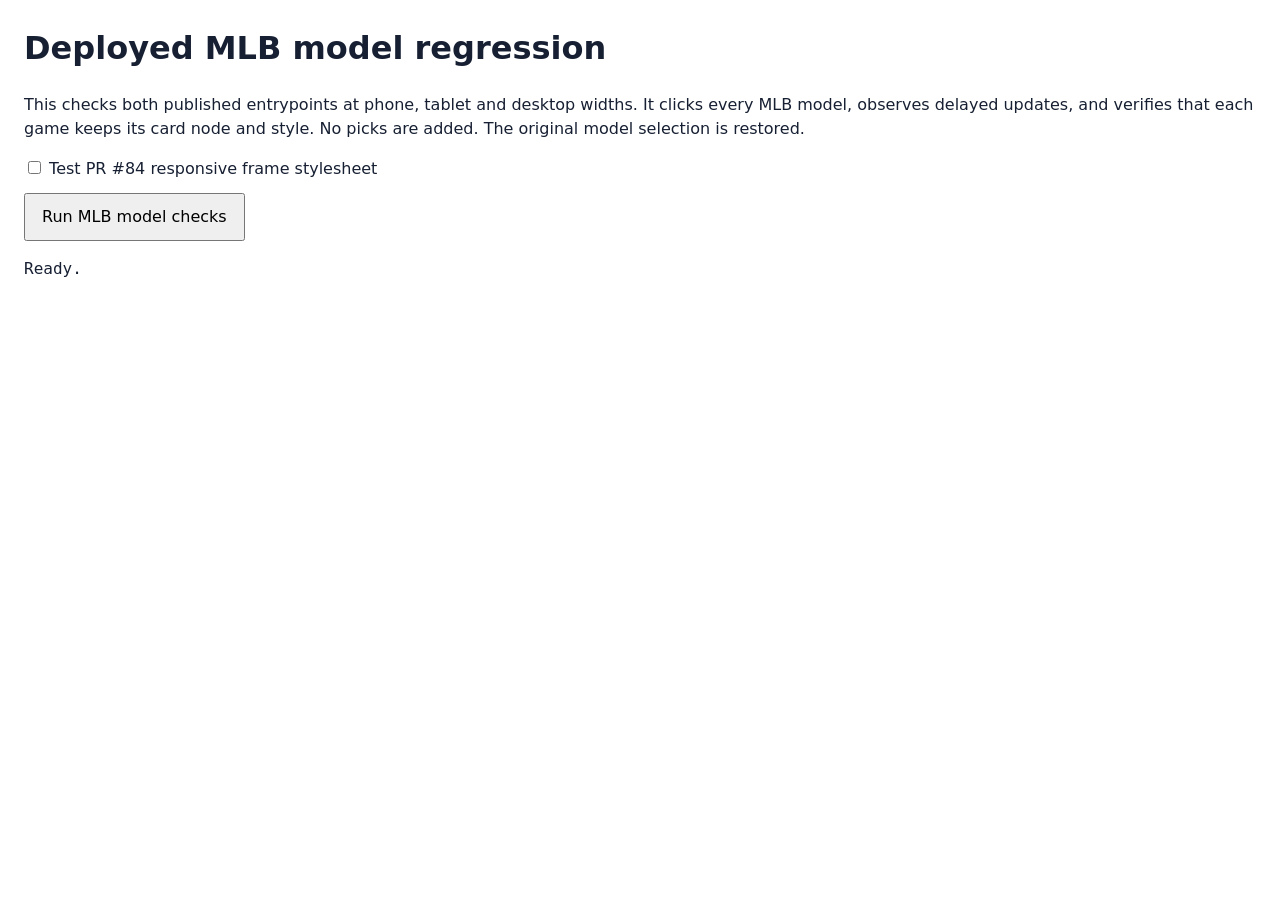
<file: tests/model-switch.html>
<!doctype html>
<html lang="en">
<meta charset="utf-8">
<meta name="viewport" content="width=device-width,initial-scale=1">
<title>ParlayOS deployed model regression</title>
<style>
body{font:16px/1.5 system-ui;margin:24px;color:#172033}button{font:inherit;padding:10px 16px}iframe{border:0;display:block;margin-top:20px}pre{white-space:pre-wrap}label{display:block;margin:12px 0}
</style>
<h1>Deployed MLB model regression</h1>
<p>This checks both published entrypoints at phone, tablet and desktop widths. It clicks every MLB model, observes delayed updates, and verifies that each game keeps its card node and style. No picks are added. The original model selection is restored.</p>
<label><input id="candidate" type="checkbox"> Test PR #84 responsive frame stylesheet</label>
<button id="run">Run MLB model checks</button>
<pre id="result" role="status">Ready.</pre>
<div id="preview"></div>
<script>
const result=document.querySelector('#result'),run=document.querySelector('#run');
const delay=ms=>new Promise(resolve=>setTimeout(resolve,ms));
const assert=(ok,message)=>{if(!ok)throw new Error(message);};
const signature=(win,node)=>{const c=win.getComputedStyle(node);return [node.tagName,node.className,c.fontFamily,c.fontSize,c.borderRadius,c.backgroundColor,c.padding,c.display].join('|');};
run.addEventListener('click',async()=>{
  run.disabled=true;result.dataset.complete='false';result.textContent='Starting…';
  let frame,originalModel,doc,passed=0;const failures=[];
  const candidate=document.querySelector('#candidate').checked;
  try{
    for(const entry of ['index.html','parlayos.html']){
      frame=document.createElement('iframe');frame.width=390;frame.height=844;frame.title=entry+' mobile preview';
      const loaded=new Promise((resolve,reject)=>{const timer=setTimeout(()=>reject(new Error('Page load timed out')),30000);frame.onload=()=>{clearTimeout(timer);resolve();};});
      frame.src='../'+entry+'?ui-regression='+Date.now();document.querySelector('#preview').replaceChildren(frame);await loaded;
      doc=frame.contentDocument;const win=frame.contentWindow;
      doc.querySelector('#coverSkipBtn')?.click();doc.querySelector('#coverUnlockBtn')?.click();
      if(candidate){const style=doc.createElement('link');style.rel='stylesheet';style.href='tests/candidate-frame.css';doc.head.appendChild(style);await new Promise((resolve,reject)=>{style.onload=resolve;style.onerror=()=>reject(new Error('PR #84 stylesheet unavailable'));});}
      const start=Date.now();
      while(!doc.querySelector('#screen-sports .pos-card')){if(Date.now()-start>30000)throw new Error('No deployed MLB cards: model regression cannot be verified against an empty feed');await delay(100);}
      const menu=doc.querySelector('#menuGrid'),homeButton=menu.querySelector('[data-go="sports"]');
      assert(homeButton&&menu.firstElementChild===homeButton,'Sports Hub must lead the main menu');
      assert(!menu.querySelector('[data-go="mlb"],[data-go="nfl"],[data-go="nba"],[data-go="nhl"],[data-go="soccer"]'),'Individual sport hubs remain in the main menu');
      homeButton.click();await delay(100);
      const mlb=doc.querySelector('#screen-sports [data-pos-sport="MLB"]');
      assert(mlb,'Sports Hub MLB navigation missing');mlb.click();await delay(300);
      originalModel=doc.querySelector('#screen-sports .pos-models [aria-pressed="true"]')?.dataset.posModel;
      for(const [width,height] of [[390,844],[768,1024],[1440,900]]){
        frame.width=width;frame.height=height;await delay(200);
        const screen=doc.querySelector('#screen-sports'),hub=screen.querySelector('.pos-hub');
        const cards=new Map(Array.from(hub.querySelectorAll('article[data-pos-game]')).map(el=>[el.dataset.posGame,{node:el,style:signature(win,el)}]));
        const buttons=Array.from(hub.querySelectorAll('.pos-models button[data-pos-model]'));
        assert(buttons.length===7,'Expected all seven MLB models');
        function check(mid){
          assert(menu.firstElementChild===homeButton&&!menu.querySelector('[data-go="mlb"],[data-go="nfl"],[data-go="nba"],[data-go="nhl"],[data-go="soccer"]'),'Main menu hubs reverted');
          assert(doc.querySelector('#screen-sports .pos-hub')===hub,'Shared hub was replaced');
          const current=Array.from(hub.querySelectorAll('article[data-pos-game]'));
          assert(current.length===cards.size,'Game cards disappeared or duplicated');
          assert(hub.querySelectorAll('.pos-models [aria-pressed="true"]').length===1,'Model selection is ambiguous');
          assert(hub.querySelector('.pos-models [aria-pressed="true"]').dataset.posModel===mid,'Model reverted');
          for(const node of current){const original=cards.get(node.dataset.posGame);assert(original?.node===node,'Game card DOM node was replaced');assert(node.dataset.posModel===mid,'Card shows another model');assert(signature(win,node)===original.style,'Card component style changed');}
          assert(doc.documentElement.scrollWidth<=win.innerWidth+1,'Horizontal page overflow');
          if(candidate){const css=win.getComputedStyle(screen);assert(css.overflowY==='visible','Nested screen scrolling');assert(parseFloat(css.paddingLeft)===(width<=760?16:24),'Responsive gutter mismatch');}
        }
        for(const button of buttons){
          const mid=button.dataset.posModel;const label=entry+' '+width+'px '+mid+(candidate?' PR #84':'');
          try{
            button.click();await delay(100);check(mid);await delay(2200);check(mid);
            passed++;result.textContent='Running: '+passed+' passed, '+failures.length+' failed.\n'+label;
          }catch(error){failures.push(label+': '+error.message);}
        }
        // Several legacy timers ran on a 10–12 second cadence.
        await delay(13000);try{check(buttons.at(-1).dataset.posModel);}catch(error){failures.push(entry+' '+width+'px delayed: '+error.message);}
      }
      doc.querySelector('#screen-sports .pos-models [data-pos-model="'+originalModel+'"]')?.click();
      frame.remove();frame=null;
    }
  }catch(error){failures.push(error.message);}
  finally{
    if(frame&&originalModel)doc?.querySelector('#screen-sports .pos-models [data-pos-model="'+originalModel+'"]')?.click();
    frame?.remove();result.textContent=(failures.length?'FAIL':'PASS')+': '+passed+' model/viewport cases passed, '+failures.length+' failures.\n'+failures.join('\n');
    result.dataset.complete='true';result.dataset.failures=String(failures.length);run.disabled=false;
  }
});
</script>
</html>
</file>
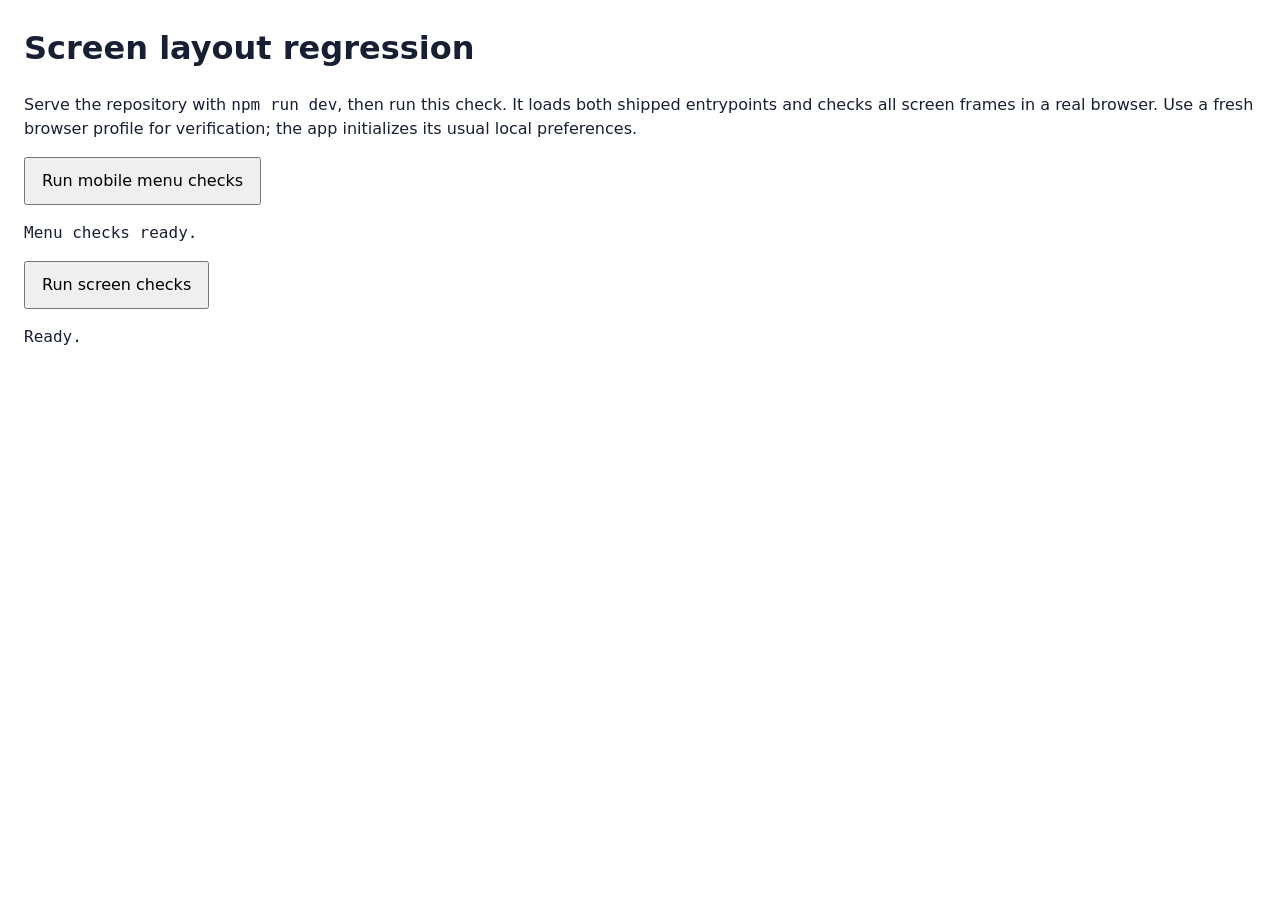
<file: tests/screen-layout.html>
<!doctype html>
<html lang="en">
<meta charset="utf-8">
<meta name="viewport" content="width=device-width,initial-scale=1">
<title>ParlayOS screen layout regression</title>
<style>
  body { font:16px/1.5 system-ui,sans-serif; margin:24px; color:#172033; }
  button { font:inherit; padding:10px 16px; }
  iframe { display:block; border:0; margin-top:16px; }
  pre { white-space:pre-wrap; }
</style>
<h1>Screen layout regression</h1>
<p>Serve the repository with <code>npm run dev</code>, then run this check.
It loads both shipped entrypoints and checks all screen frames in a real browser.
Use a fresh browser profile for verification; the app initializes its usual local preferences.</p>
<button id="menu-run">Run mobile menu checks</button>
<pre id="menu-result" role="status">Menu checks ready.</pre>
<button id="run">Run screen checks</button>
<pre id="result" role="status">Ready.</pre>
<div id="preview"></div>
<script>
const sizes = [[390,844], [768,1024], [1440,900]];
const screens = ['desktop','mlb','nfl','nba','nhl','soccer','sports',
  'live-scores','fantasy','fantasyshop','settings','about','calendar','bankroll'];
const result = document.querySelector('#result');
const run = document.querySelector('#run');
const tick = () => new Promise(resolve => setTimeout(resolve, 80));
function assert(value, message) { if (!value) throw new Error(message); }
function near(actual, expected, message) {
  assert(Math.abs(actual - expected) <= 1, `${message}: ${actual} vs ${expected}`);
}
run.addEventListener('click', async () => {
  run.disabled = true;
  const failures = [];
  let passed = 0;
  let frame;
  try {
    for (const entry of ['index.html','parlayos.html']) {
      frame = document.createElement('iframe');
      frame.title = `${entry} layout preview`;
      frame.width = 1440;
      frame.height = 900;
      const loaded = new Promise((resolve, reject) => {
        const timer = setTimeout(() => reject(new Error(`${entry} load timed out`)), 30000);
        frame.onload = () => { clearTimeout(timer); resolve(); };
      });
      // Avoid mixing cached entrypoints from different Pages deployments.
      frame.src = '../' + entry + '?ui-regression=' + Date.now();
      document.querySelector('#preview').replaceChildren(frame);
      await loaded;
      const win = frame.contentWindow, doc = frame.contentDocument;
      assert(win.ParlayOSUI, 'Shared UI did not initialize');
      doc.querySelector('#coverUnlockBtn')?.click();
      // Let the existing cover transition and startup layout callbacks settle.
      await new Promise(resolve => setTimeout(resolve, 1000));
      for (const [width,height] of sizes) {
        frame.width = width;
        frame.height = height;
        await tick();
        const gutter = width <= 760 ? 16 : 24;
        for (const theme of ['original','winter']) {
          const savedClass = doc.body.className;
          doc.body.className = savedClass.replace(/\btheme-\S+/g, '') + ' theme-' + theme;
          for (const name of screens) {
            const label = `${entry} ${width}×${height} ${theme} ${name}`;
            try {
              assert(win.ParlayOSUI.navigate(name), 'Screen navigation failed');
              await tick();
              const screen = doc.getElementById('screen-' + name);
              const viewport = doc.querySelector('#viewport');
              const css = win.getComputedStyle(screen);
              const box = screen.getBoundingClientRect();
              assert(doc.querySelectorAll('.screen.active').length === 1, 'Multiple active screens');
              near(parseFloat(css.paddingTop), gutter, 'Top gutter');
              near(parseFloat(css.paddingLeft), gutter, 'Left gutter');
              near(parseFloat(css.paddingRight), gutter, 'Right gutter');
              assert(css.minHeight === '0px' && css.maxHeight === 'none', 'Legacy viewport-height constraint');
              assert(css.overflowY === 'visible', 'Screen creates a second scroll container');
              near(box.width, Math.min(1248, viewport.clientWidth), 'Shared frame width');
              near(parseFloat(css.marginLeft), parseFloat(css.marginRight), 'Centered frame');
              screen.scrollTop = 100;
              near(screen.scrollTop, 0, 'Screen should not scroll independently');
              const titlebar = doc.querySelector('.titlebar');
              const titleTop = titlebar.getBoundingClientRect().top;
              viewport.scrollTop = viewport.scrollHeight;
              if (viewport.scrollHeight > viewport.clientHeight + 1)
                assert(viewport.scrollTop > 0, 'Long content cannot scroll');
              near(titlebar.getBoundingClientRect().top, titleTop, 'Titlebar moves with content');
              viewport.scrollTop = 0;
              passed++;
            } catch (error) { failures.push(`${label}: ${error.message}`); }
            result.textContent = `Running: ${passed} passed, ${failures.length} failed.\n${label}`;
          }
          doc.body.className = savedClass;
        }
      }
      frame.remove();
    }
  } catch (error) { failures.push(error.message); }
  finally {
    frame?.remove();
    result.textContent = `${failures.length ? 'FAIL' : 'PASS'}: ${passed} passed, ${failures.length} failed.\n` + failures.join('\n');
    result.dataset.complete = 'true';
    result.dataset.failures = String(failures.length);
    run.disabled = false;
  }
});

// This focused regression measures real text/arrow boxes, including larger text.
document.querySelector('#menu-run').addEventListener('click', async () => {
  const button = document.querySelector('#menu-run'), output = document.querySelector('#menu-result');
  button.disabled = true; run.disabled = true;
  let frame, passed = 0; const failures = [];
  output.textContent = 'Checking mobile menu…';
  try {
    for (const entry of ['index.html', 'parlayos.html']) {
      frame = document.createElement('iframe'); frame.title = entry + ' mobile menu preview';
      frame.width = 393; frame.height = 852;
      const loaded = new Promise((resolve, reject) => {
        const timer = setTimeout(() => reject(Error('Page load timed out')), 30000);
        frame.onload = () => { clearTimeout(timer); resolve(); };
      });
      frame.src = '../' + entry + '?menu-regression=' + Date.now();
      document.querySelector('#preview').replaceChildren(frame); await loaded;
      const doc = frame.contentDocument, win = frame.contentWindow;
      doc.querySelector('#coverUnlockBtn')?.click(); doc.querySelector('#coverSkipBtn')?.click();
      await new Promise(resolve => setTimeout(resolve, 1800));
      for (const width of [320,375,390,393,430,480,768,1440]) {
        frame.width = width; await tick();
        for (const large of [false,true]) {
          const style = doc.createElement('style');
          if (large) style.textContent = 'html body.pos-ui #menuGrid .menu-btn h3 {font-size:40px!important} html body.pos-ui #menuGrid .menu-btn p {font-size:28px!important}';
          doc.head.appendChild(style); await tick();
          const label = `${entry} ${width}px ${large ? '200% text' : 'normal text'}`;
          try {
            const cards = [...doc.querySelectorAll('#menuGrid .menu-btn')].filter(el => el.getClientRects().length);
            assert(cards.length === 6, 'Expected six visible menu buttons');
            assert(cards[0].dataset.go === 'sports', 'Sports Hub must lead');
            for (let i = 0; i < cards.length; i++) {
              const card = cards[i], box = card.getBoundingClientRect();
              const heading = card.querySelector('h3').getBoundingClientRect();
              const description = card.querySelector('p').getBoundingClientRect();
              const arrow = card.querySelector('.go').getBoundingClientRect();
              assert(description.top >= heading.bottom - 1, card.dataset.go + ': title overlaps description');
              assert(arrow.top >= description.bottom + 8, card.dataset.go + ': arrow overlaps description');
              assert(arrow.bottom <= box.bottom - 8, card.dataset.go + ': arrow escapes card');
              assert(card.scrollWidth <= card.clientWidth + 1, card.dataset.go + ': content overflows');
              for (const other of cards.slice(i + 1)) {
                const b = other.getBoundingClientRect();
                assert(box.right <= b.left + 1 || box.left >= b.right - 1 || box.bottom <= b.top + 1 || box.top >= b.bottom - 1, 'Menu buttons overlap');
              }
            }
            assert(doc.documentElement.scrollWidth <= win.innerWidth + 1, 'Page overflows horizontally');
            passed++;
          } catch (error) { failures.push(label + ': ' + error.message); }
          style.remove();
          output.textContent = `Running: ${passed} passed, ${failures.length} failed.\n${label}`;
        }
      }
      frame.remove(); frame = null;
    }
  } catch (error) { failures.push(error.message); }
  finally {
    frame?.remove(); button.disabled = false; run.disabled = false;
    output.textContent = `${failures.length ? 'FAIL' : 'PASS'}: ${passed} menu cases, ${failures.length} failures.\n` + failures.join('\n');
  }
});
</script>
</html>
</file>
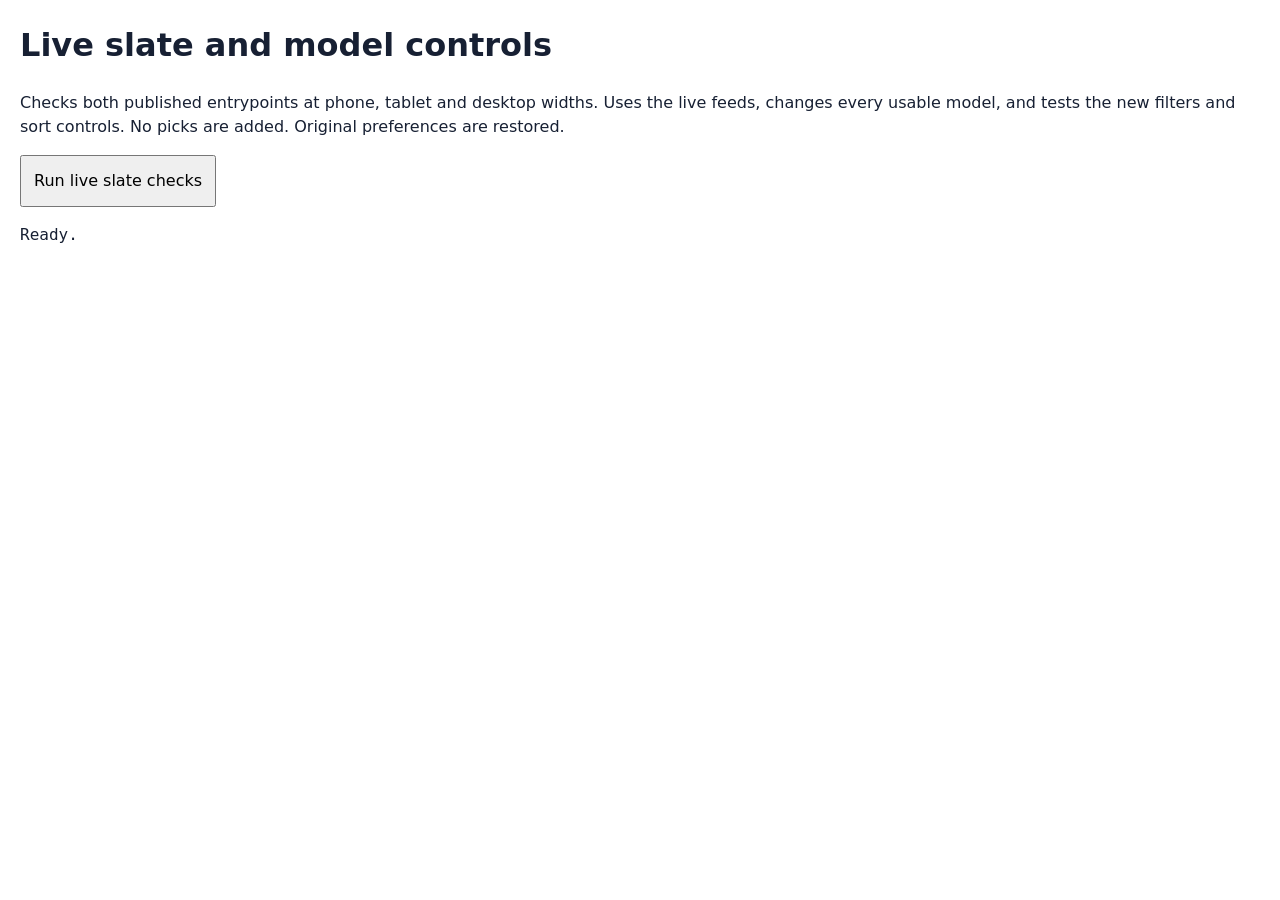
<file: tests/slate-controls.html>
<!doctype html>
<html lang="en">
<meta charset="utf-8"><meta name="viewport" content="width=device-width,initial-scale=1">
<title>ParlayOS live slate regression</title>
<style>body{font:16px/1.5 system-ui;margin:20px;color:#172033}button{font:inherit;padding:12px}pre{white-space:pre-wrap}iframe{display:block;border:0;margin-top:16px}</style>
<h1>Live slate and model controls</h1>
<p>Checks both published entrypoints at phone, tablet and desktop widths. Uses the live feeds, changes every usable model, and tests the new filters and sort controls. No picks are added. Original preferences are restored.</p>
<button id="run">Run live slate checks</button><pre id="result" role="status">Ready.</pre><div id="preview"></div>
<script>
const output=document.querySelector('#result'),button=document.querySelector('#run');
const delay=ms=>new Promise(r=>setTimeout(r,ms));
const assert=(ok,text)=>{if(!ok)throw Error(text)};
button.addEventListener('click',async()=>{
 button.disabled=true;let frame,passed=0,modelCases=0,emptySports=0;const failures=[];
 const keys=['parlayos:ui:filters','parlayos:ui:sorts','parlayos:ui:models'];
 const saved=Object.fromEntries(keys.map(k=>[k,localStorage.getItem(k)]));
 try{
  for(const entry of ['index.html','parlayos.html']){
   frame=document.createElement('iframe');frame.width=390;frame.height=844;frame.title=entry+' preview';
   const loaded=new Promise((resolve,reject)=>{const timer=setTimeout(()=>reject(Error('Page load timeout')),30000);frame.onload=()=>{clearTimeout(timer);resolve()}});
   frame.src='../'+entry+'?slate-regression='+Date.now();document.querySelector('#preview').replaceChildren(frame);await loaded;
   const win=frame.contentWindow,doc=frame.contentDocument;
   assert(win.ParlayOSUI&&win.ParlayOSContract?.slateView,'New slate UI did not initialize');
   win.ParlayOSUI.navigate('sports');
   const started=Date.now();while(doc.querySelector('#screen-sports .pos-status')?.textContent.includes('Loading')){if(Date.now()-started>30000)throw Error('Feeds did not finish loading');await delay(100)}
   for(const width of [390,768,1440]){
    frame.width=width;await delay(100);
    for(const sport of ['MLB','NFL','NBA','NHL','SOC']){
     const label=entry+' '+width+'px '+sport;
     try{
      doc.querySelector('#screen-sports .pos-nav [data-pos-sport="'+sport+'"]').click();await delay(80);
      const hub=doc.querySelector('#screen-sports .pos-hub');
      const filter=hub.querySelector('[data-pos-filter]'),sort=hub.querySelector('[data-pos-sort]');
      filter.value='all';filter.dispatchEvent(new win.Event('change',{bubbles:true}));
      const all=hub.querySelectorAll('.pos-card').length;if(!all)emptySports++;
      assert(hub.querySelectorAll('.pos-coverage-counts b').length===4,'Coverage counts missing');
      const models=[...hub.querySelectorAll('.pos-models button:not(:disabled)')].map(n=>n.dataset.posModel);
      for(const modelId of models){
       const nodes=new Map([...hub.querySelectorAll('.pos-card')].map(n=>[n.dataset.posGame,n]));
       hub.querySelector('.pos-models [data-pos-model="'+modelId+'"]').click();await delay(80);
       assert(hub.querySelector('.pos-models [aria-pressed="true"]')?.dataset.posModel===modelId,'Model switch reverted');
       for(const card of hub.querySelectorAll('.pos-card'))assert(nodes.get(card.dataset.posGame)===card,'Model switch replaced a card node');
       modelCases++;
      }
      for(const value of ['upcoming','ml','ou','props','all']){
       filter.value=value;filter.dispatchEvent(new win.Event('change',{bubbles:true}));await delay(80);
       const count=hub.querySelectorAll('.pos-card').length;
       if(value!=='all'){
        const position={upcoming:0,ml:1,ou:2,props:3}[value];
        assert(count===Number(hub.querySelectorAll('.pos-coverage-counts b')[position].textContent),'Filter count disagrees with coverage');
       }else assert(count===all,'All games filter did not restore the slate');
       assert(doc.documentElement.scrollWidth<=width+1,'Horizontal overflow');
      }
      sort.value='probability';sort.dispatchEvent(new win.Event('change',{bubbles:true}));await delay(80);
      assert(hub.querySelectorAll('.pos-card').length===all,'Sorting lost cards');
      for(const select of [filter,sort])assert(select.getBoundingClientRect().height>=44,'Control touch target too small');
      passed++;
     }catch(error){failures.push(label+': '+error.message)}
     output.textContent='Running: '+passed+' sport/viewport cases, '+modelCases+' model switches, '+failures.length+' failures.';
    }
   }
   frame.remove();frame=null;
  }
 }catch(error){failures.push(error.message)}
 finally{
  frame?.remove();for(const [key,value] of Object.entries(saved)){if(value===null)localStorage.removeItem(key);else localStorage.setItem(key,value)}
  output.textContent=(failures.length?'FAIL':'PASS')+': '+passed+' sport/viewport cases; '+modelCases+' usable model switches; '+emptySports+' empty-slate cases; '+failures.length+' failures.\n'+failures.join('\n');
  output.dataset.complete='true';button.disabled=false;
 }
});
</script></html>
</file>
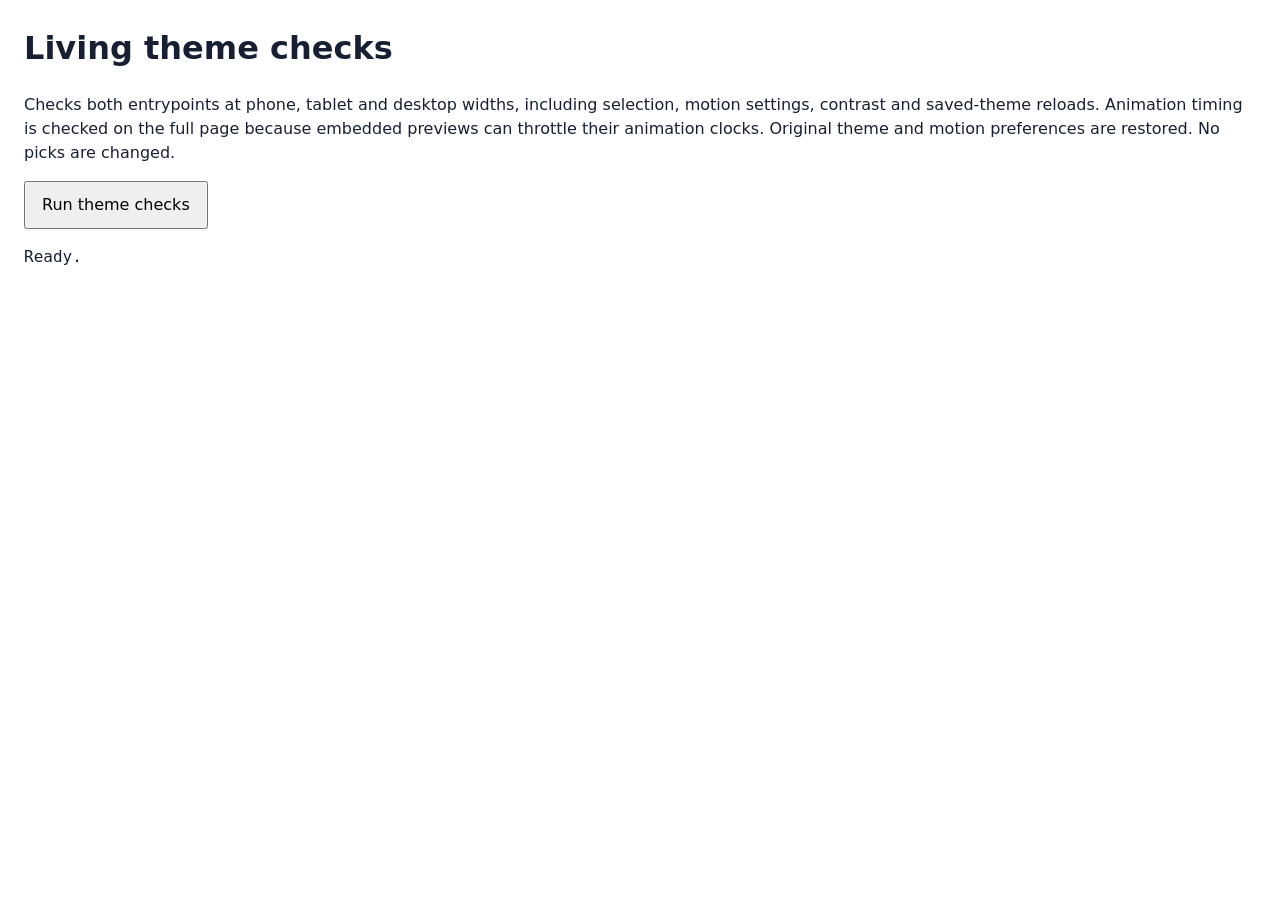
<file: tests/themes.html>
<!doctype html>
<html lang="en"><meta charset="utf-8"><meta name="viewport" content="width=device-width,initial-scale=1">
<title>ParlayOS living theme checks</title>
<style>body{font:16px/1.5 system-ui;margin:24px;color:#172033}button{font:inherit;padding:10px 16px}iframe{display:block;border:0;margin-top:20px}pre{white-space:pre-wrap}</style>
<h1>Living theme checks</h1><p>Checks both entrypoints at phone, tablet and desktop widths, including selection, motion settings, contrast and saved-theme reloads. Animation timing is checked on the full page because embedded previews can throttle their animation clocks. Original theme and motion preferences are restored. No picks are changed.</p>
<button id="run">Run theme checks</button><pre id="result" role="status">Ready.</pre><div id="preview"></div>
<script>
const run=document.querySelector('#run'),result=document.querySelector('#result');
const delay=ms=>new Promise(r=>setTimeout(r,ms)),assert=(ok,m)=>{if(!ok)throw Error(m);};
const themeIds=['aurora','ocean','neon','dunes'];
function contrast(a,b){
  const lum=s=>{const v=s.match(/[\d.]+/g).slice(0,3).map(Number).map(x=>{x/=255;return x<=.04045?x/12.92:((x+.055)/1.055)**2.4;});return .2126*v[0]+.7152*v[1]+.0722*v[2];};
  const x=lum(a),y=lum(b);return(Math.max(x,y)+.05)/(Math.min(x,y)+.05);
}
run.addEventListener('click',async()=>{
  run.disabled=true;result.textContent='Starting…';const failures=[];let passed=0,reloads=0,frame,doc,originalTheme,originalMotion;
  async function load(entry){
    const ready=new Promise((resolve,reject)=>{const timeout=setTimeout(()=>reject(Error('Page load timeout')),30000);frame.onload=()=>{clearTimeout(timeout);resolve();};});
    frame.src='../'+entry+'?theme-regression='+Date.now();await ready;doc=frame.contentDocument;
    await delay(1600);doc.querySelector('#coverUnlockBtn')?.click();doc.querySelector('#coverSkipBtn')?.click();
    doc.querySelector('#menuGrid [data-go="settings"]')?.click();await delay(300);
    assert(doc.querySelector('#pos-living-themes'),'Theme choices missing');
  }
  const motionButton=()=>doc.querySelector('#screen-settings .switch[data-key="motion"]');
  async function setMotion(reduced){if(motionButton().classList.contains('on')!==reduced){motionButton().click();await delay(150);}assert(motionButton().classList.contains('on')===reduced,'Motion control did not change');}
  async function restore(){
    if(!doc)return;
    const choice=doc.querySelector('[data-pos-theme-choice="'+originalTheme+'"]')||doc.querySelector('.theme-card[data-theme="'+originalTheme+'"]');
    choice?.click();await setMotion(originalMotion);await delay(150);
  }
  try{
    for(const entry of ['index.html','parlayos.html']){
      frame=document.createElement('iframe');frame.width=390;frame.height=844;frame.title='Theme preview';document.querySelector('#preview').replaceChildren(frame);
      await load(entry);originalTheme=Array.from(doc.body.classList).find(x=>x.startsWith('theme-'))?.slice(6)||'aurora';originalMotion=motionButton().classList.contains('on');
      for(const [width,height]of [[390,844],[768,1024],[1440,900]]){
        frame.width=width;frame.height=height;frame.scrollIntoView({block:'start'});
        for(const id of themeIds){
          const label=entry+' '+width+'px '+id;
          try{
            await setMotion(false);(doc.querySelector('[data-pos-theme-choice="'+id+'"]')||doc.querySelector('.theme-card[data-theme="'+id+'"]')).click();await delay(350);
            const win=frame.contentWindow,scene=doc.querySelector('#pos-scene'),choice=doc.querySelector('[data-pos-theme-choice="'+id+'"]')||doc.querySelector('.theme-card[data-theme="'+id+'"]');
            assert(doc.body.dataset.posTheme===id&&scene.dataset.scene===id&&!scene.hidden,'Theme reverted');
            assert(doc.querySelectorAll('#pos-scene').length===1&&scene.children.length===27,'Scene nodes duplicated');
            assert(choice.getAttribute('aria-pressed')==='true','Selected theme not marked');
            assert(win.localStorage.getItem('parlayos_theme')===id,'Theme was not saved');
            const css=win.getComputedStyle(scene);assert(css.position==='fixed'&&css.pointerEvents==='none','Background intercepts interaction or layout');
            assert(doc.documentElement.scrollWidth<=win.innerWidth+1,'Horizontal overflow');
            const description=choice.querySelector('.pos-theme-description');
            if(description){const copy=win.getComputedStyle(description),surface=win.getComputedStyle(choice);assert(contrast(copy.color,surface.backgroundColor)>=4.5,'Theme description contrast below 4.5');}
            const glass=win.getComputedStyle(doc.querySelector('#osWindow'));
            if(!doc.body.classList.contains('reduce-fx'))assert((glass.backdropFilter||glass.webkitBackdropFilter).includes('blur('),'Glass backdrop blur missing');
            assert(glass.filter==='none','Foreground content is blurred');
            assert(parseFloat(glass.borderTopLeftRadius)>=20,'Window corners are not rounded');
            assert(!doc.querySelector('.theme-card'),'Old theme controls remain');
            const shouldMove=!win.matchMedia('(prefers-reduced-motion: reduce)').matches&&!doc.body.classList.contains('reduce-fx');
            if(shouldMove){
              const animations=scene.getAnimations({subtree:true}).filter(a=>a.playState==='running');assert(animations.length>0,'Scene is static with motion enabled');
              // Full-page visual QA checks progression; iframe compositors may throttle clocks.
              assert(win.getComputedStyle(scene.querySelector('.pos-light')).animationName!=='none','Scene animation is not configured');
            }
            await setMotion(true);assert(scene.dataset.motion==='off'&&!scene.getAnimations({subtree:true}).some(a=>a.playState==='running'),'Reduce Motion did not stop the scene');
            await setMotion(false);
            if(width===390){await load(entry);assert(doc.body.dataset.posTheme===id,'Saved scene lost after startup timers');reloads++;}
            passed++;result.textContent='Running: '+passed+' passed, '+failures.length+' failed; '+reloads+' reload checks.\n'+label;
          }catch(e){failures.push(label+': '+e.message);}
        }
      }
      await restore();frame.remove();frame=null;doc=null;
    }
  }catch(e){failures.push(e.message);}
  finally{
    if(frame){try{await restore();}catch(e){failures.push('Restore: '+e.message);}frame.remove();}
    result.textContent=(failures.length?'FAIL':'PASS')+': '+passed+' theme/viewport cases, '+reloads+' reload checks, '+failures.length+' failures.\n'+failures.join('\n');run.disabled=false;
  }
});
</script></html>
</file>
